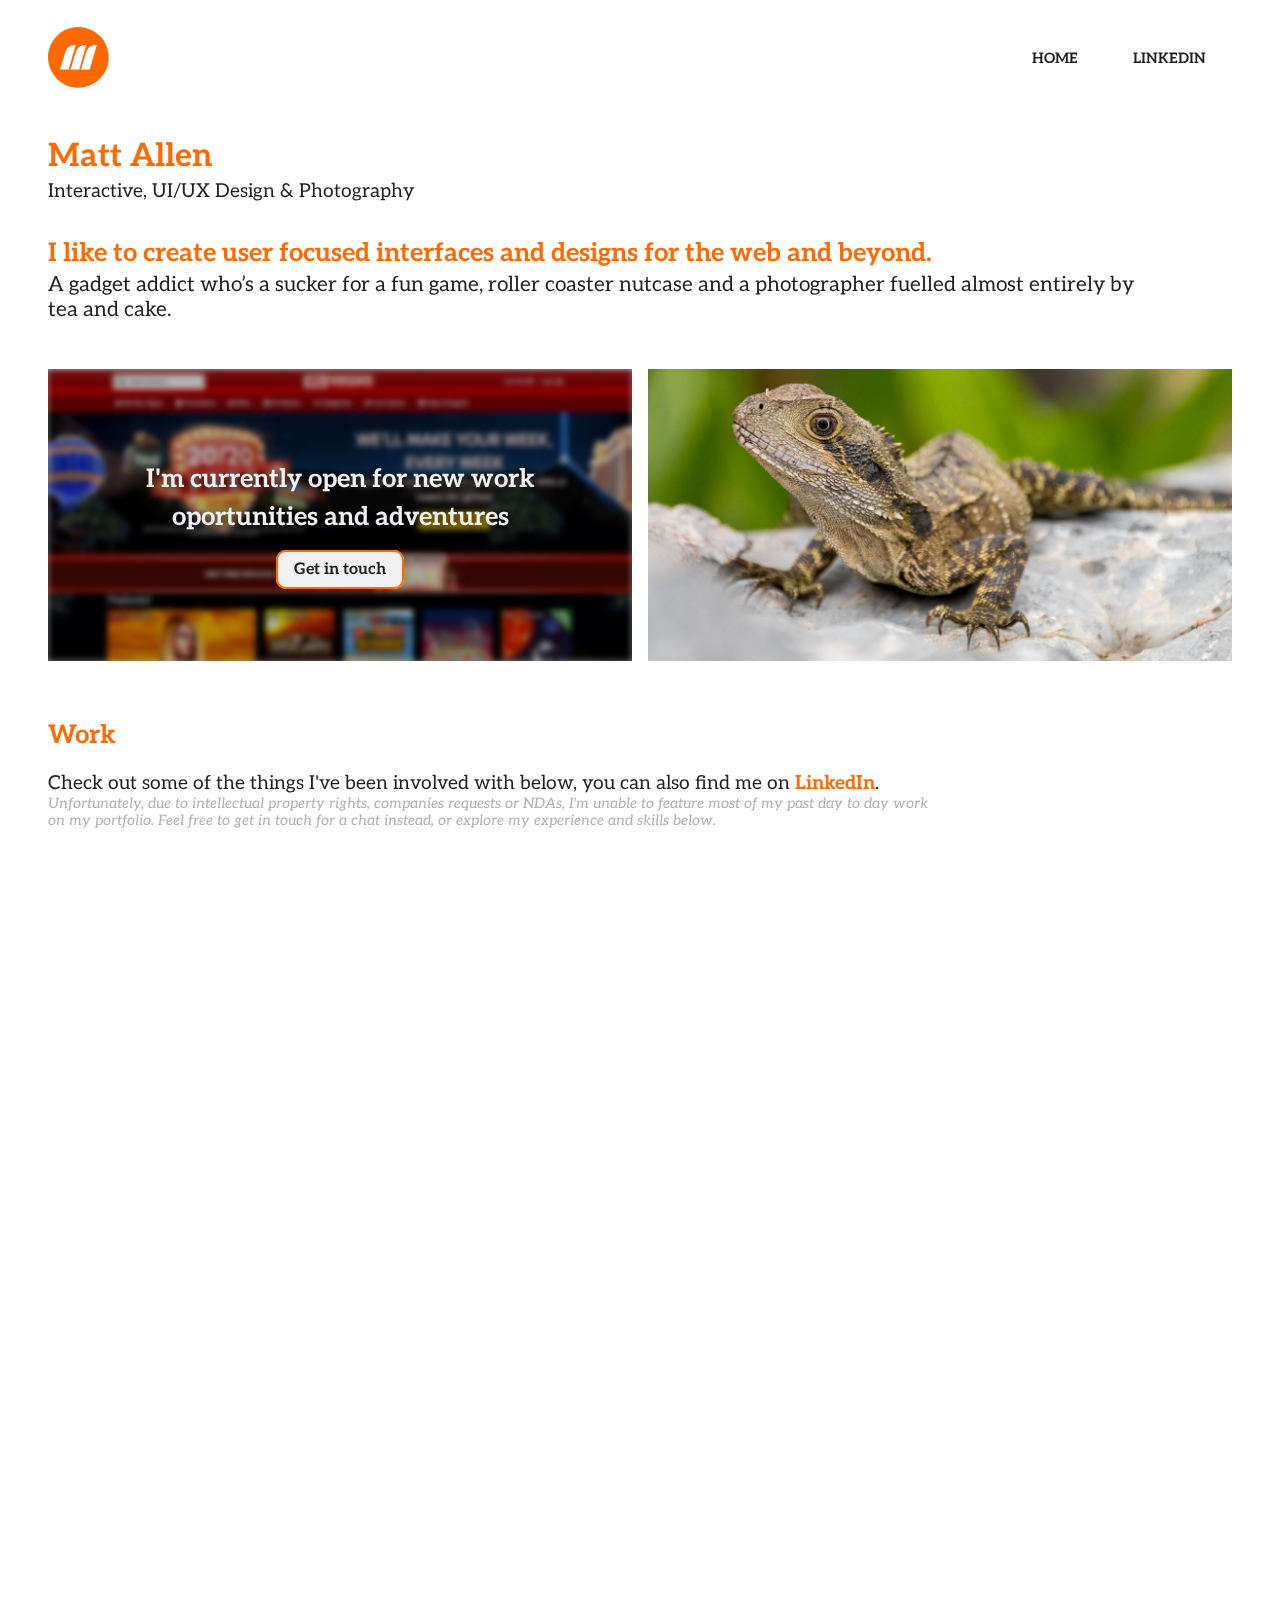
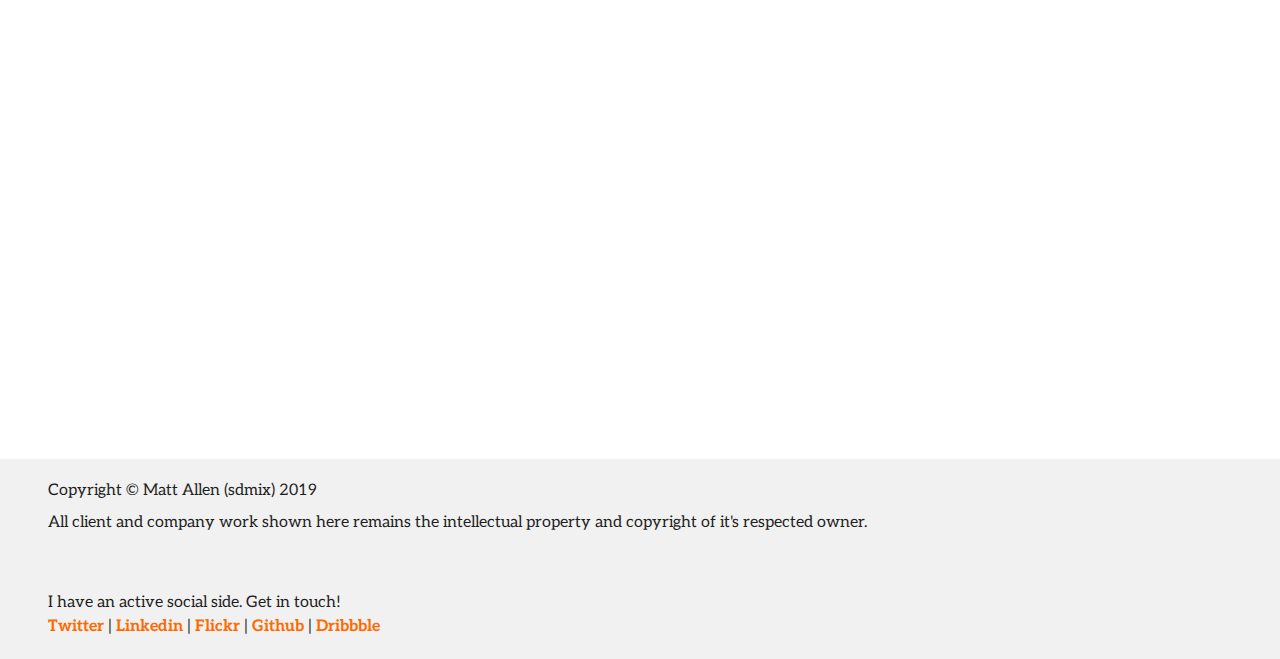
<file: index.html>
<!doctype html>

<html lang="en">

<head>
    <meta charset="utf-8">
    <meta name="viewport" content="width=device-width, initial-scale=1" />

    <title>Matt Allen - Interaction Designer & Photographer</title>

    <link href="css/main.css" rel="stylesheet">
    <link href="https://unpkg.com/aos@2.3.1/dist/aos.css" rel="stylesheet">
    <link href="https://fonts.googleapis.com/css?family=Aleo:400,400i,700&display=swap" rel="stylesheet">

    <link rel="apple-touch-icon" sizes="180x180" href="/assets/apple-touch-icon.png">
    <link rel="icon" type="image/png" sizes="32x32" href="/assets/favicon-32x32.png">
    <link rel="icon" type="image/png" sizes="16x16" href="/assets/favicon-16x16.png">
    <link rel="manifest" href="/site.webmanifest">
    <link rel="me" href="https://mastodonapp.uk/@sdmix">
</head>

<body>
    <div class="site-wrapper">
        <nav data-aos="fade-down" data-aos-delay="50">
            <div class="logo">
                <svg viewBox="0 0 1000 1000">
                    <title>Matt Allen - Interactive Designer</title>
                    <path
                        d="M236,75.08C316.16,24.91,411-1,505.39.06c7.72-.33,15.38.81,23.1.66,7.59.9,15.32,1,22.93,2C661.9,13.64,768.08,63.1,847.54,140.6c6.52,5.2,11.51,11.94,17.5,17.69a503.46,503.46,0,0,1,75.35,104.77,495.43,495.43,0,0,1,55.24,172.49c.27,2,.52,4,.84,5.95.44,5.2,1.13,10.38,1.43,15.6.71,3.07.07,6.29.89,9.36,0,7,1,13.89.66,20.88-.31,4.51.49,9,.57,13.47-1,7.77-.41,15.62-.56,23.44l-.62,1c.29,7.52-.8,15-1.25,22.51-5.4,56.27-20,111.73-44,162.94a500.7,500.7,0,0,1-80.06,121.92C806.74,907.6,717,962,619.33,985.62a470,470,0,0,1-53.16,9.94c-3,.52-6,.91-9.08,1.13a73.17,73.17,0,0,1-11.47,1l-1,.55c-25,1.56-50.13,2.74-75.09.69-10.15-.26-20.24-1.54-30.33-2.53A498.74,498.74,0,0,1,1.59,541.21C-.44,521,.08,500.71,0,480.44a15.07,15.07,0,0,1,.5-4.09,369.34,369.34,0,0,1,3.33-39.69A496.75,496.75,0,0,1,125.43,168.41,502.54,502.54,0,0,1,236,75.08ZM410.44,300c-20.76,2.11-41.33,8.17-59.07,19.31-21.44,13.55-37.46,34.15-49.28,56.31C291.65,396.1,284,417.89,277,439.79c-26.79,87.39-53.95,174.66-80.66,262.08,48,.17,96,0,143.94.09q58-202,116.45-403.93C441.28,298.06,425.81,298.15,410.44,300Zm128.27,12.13c-27.68,12.53-48.33,36.71-62.26,63.18-10.37,20-17.8,41.33-24.72,62.72-27,88-54.43,175.89-81.16,264,48-.08,95.91,0,143.86,0C553,567.26,592.27,432.78,630.76,298.08,599.72,298,567.36,298.7,538.71,312.09Zm192.93-7.41c-20,5.35-38.83,15.53-53.3,30.4-10.15,9.64-18.41,21.1-25.53,33.08-12.3,21.79-20.78,45.43-28.43,69.17C597.28,525.58,569.82,613.72,543,702c47.91-.24,95.84-.11,143.76-.07q52.45-181.27,104.68-362.61c3.78-13.78,8.16-27.41,11.54-41.29C779.08,298,754.84,298.4,731.63,304.68Z"
                        transform="translate(0 0)" style="fill:#ff6900" />
                </svg>
                <!--
                <svg viewBox="0 0 1000.12 1000">
                    <title>Matt Allen - Interactive Designer</title>
                    <path
                        d="M999.85,502.22c0-.47.09-.95.15-1.42-.08-4.5-.87-9-.57-13.47.36-7-.66-13.91-.66-20.88-.82-3.07-.17-6.29-.89-9.36-.29-5.22-1-10.4-1.43-15.6-.32-2-.57-4-.84-5.95a495.43,495.43,0,0,0-55.24-172.49A503.46,503.46,0,0,0,865,158.28c-6-5.74-11-12.49-17.5-17.69C768.08,63.1,661.9,13.64,551.43,2.73c-7.62-1-15.34-1.12-22.93-2-7.73.16-15.39-1-23.1-.66C411-1,316.16,24.91,236,75.08a502.54,502.54,0,0,0-110.62,93.34A496.75,496.75,0,0,0,3.85,436.66,369.33,369.33,0,0,0,.52,476.35a15.07,15.07,0,0,0-.5,4.09C.08,500.71-.44,521,1.59,541.21A494.77,494.77,0,0,0,58.51,735.62,500.12,500.12,0,0,0,439.24,996.38c10.1,1,20.18,2.27,30.33,2.53,25,2.05,50.12.87,75.09-.69l1-.55a73.17,73.17,0,0,0,11.47-1c3-.23,6.07-.61,9.08-1.13a470,470,0,0,0,53.16-9.94c86.89-21,167.48-66.38,231.19-128.95.88,4.92,1.87,9.82,3,14.7,4.11,16.06,9.68,31.87,18,46.19,11.45,21.71,29.35,39.42,50.07,51.91,24.06,14.59,51.56,23.06,78.44,30.53l.12-497.78ZM153,736.23c30.53-102.3,61.58-204.43,92.2-306.7,8-25.63,16.73-51.13,28.66-75.15,13.51-25.94,31.83-50,56.33-65.9,20.28-13,43.79-20.13,67.52-22.59,17.58-2.11,35.26-2.21,52.94-2.25Q384.2,500,317.49,736.34C262.64,736.22,207.79,736.43,153,736.23Zm363.59.07c-54.82,0-109.63-.05-164.45,0C382.64,633.26,414,530.42,444.86,427.42c7.91-25,16.41-50,28.26-73.4,15.93-31,39.53-59.27,71.17-73.93,32.76-15.67,69.75-16.53,105.23-16.39C605.52,421.32,560.68,578.71,516.54,736.3Zm197,.07c-54.78-.05-109.57-.2-164.33.08,30.69-103.37,62.07-206.51,93-309.79,8.74-27.78,18.43-55.45,32.5-80.95,8.13-14,17.58-27.43,29.18-38.72,16.54-17.4,38.11-29.32,60.93-35.57,26.53-7.35,54.23-7.82,81.52-7.72-3.86,16.24-8.87,32.19-13.19,48.32Q773.42,524.21,713.51,736.36Z"
                        transform="translate(0 0)" style="fill:#ff6900" />
                </svg>-->
            </div>
            <ul class="menu">
                <li class="menu__item"><a href="/">Home</a></li>
                <li class="menu__item"><a href="https://linkedin.com/in/sdmix" target="_blank">LinkedIn</a></li>
            </ul>
        </nav>
        <section class="hero" data-aos="fade-up">
            <h1>Matt Allen</h1>
            <h3>Interactive, UI/UX Design & Photography</h3>
            <section style="padding-top: 2rem;">
                <h2>I like to create user focused interfaces and designs for the web&nbsp;and&nbsp;beyond.</h2>
                <h4>A gadget addict who’s a sucker for a fun game, roller coaster nutcase and a photographer fuelled
                    almost entirely by tea&nbsp;and&nbsp;cake.</h4>
            </section>
        </section>
        <section data-aos="fade-up">
            <div class="flex-container">
                <div class="flex-item">
                    <div class="full-width full-height" style="
                        display: flex;
                        align-items: center;
                        padding: 2vw;
                        box-sizing: border-box;
                        background: rgba(0,0,0,0.3);
                        position: absolute;
                        z-index: 3;
                        backdrop-filter: blur(2px);
                    ">
                        <div class="center text-center">
                            <h2 class="full-width text-center light-text extend--2"
                                style="text-shadow: 2px 2px 10px #000;">I'm
                                currently open for new work oportunities
                                and&nbsp;adventures</h2>
                            <a href="https://linkedin.com/in/sdmix" target="_blank" class="btn">Get in touch</a>
                        </div>
                    </div>
                    <div class="home-slideshow work-slideshow">
                        <figure>
                            <img src="assets/v-home.jpg" width="100%" />
                        </figure>
                        <figure>
                            <img src="assets/sp-tablet.jpg" width="100%" />
                        </figure>
                        <figure>
                            <img src="assets/v-cui.jpg" width="100%" />
                        </figure>
                        <figure>
                            <img src="assets/sb-arcade.jpg" width="100%" />
                        </figure>
                        <figure>
                            <img src="assets/v-menu.jpg" width="100%" />
                        </figure>
                        <figure>
                            <img src="assets/sb-home.jpg" width="100%" />
                        </figure>
                        <figure>
                            <img src="assets/skycons.jpg" width="100%" />
                        </figure>
                        <figure>
                            <img src="assets/sb-pb.jpg" width="100%" />
                        </figure>
                    </div>
                    <!-- <div class="module--center">
                        <h3 class="full-width text-center light-text">I'm currently looking for new work oportunities
                            and adventures.</h4>
                    </div> -->
                </div>
                <div class="flex-item">
                    <a href="https://flickr.com/sdmix" target="_blank">
                        <div class="home-slideshow pics-slideshow">
                            <figure>
                                <img src="assets/img1.jpg" width="100%" />
                            </figure>
                            <figure>
                                <img src="assets/img2.jpg" width="100%" />
                            </figure>
                            <figure>
                                <img src="assets/img3.jpg" width="100%" />
                            </figure>
                        </div>
                    </a>
                </div>
            </div>
        </section>
        <section class="lower--2" data-aos="fade-up">

        </section>
        <section class="lower--3" data-aos="fade-up">
            <h2 class="content-margin">Work</h2>
            <h3 class="content-margin">Check out some of the things I've been involved with below, you can also find me on <a
                    href="https://linkedin.com/in/sdmix" target="_blank">LinkedIn</a>.</h3>
            <h6 class="dull-text content-margin raise--1" style="width: 75%;">Unfortunately, due to intellectual property rights, companies requests or NDAs, I'm unable to feature most of my past day to day work on my portfolio. Feel free to get in touch for a chat instead, or explore my experience and skills below.</h6>
        </section>
        <h2 class="content-margin lower--3" data-aos="fade-up">Projects</h2>
        <section class="flex-container">
            <div class="flex-item" data-aos="fade-up">
                    <a href="vegas.html">
                        <div class="work-content">
                        <img src="assets/sv.jpg" width="100%" />
                            <div class="full-width full-height work-content--overlay">
                                <div class="center text-center">
                                    <h2 class="full-width text-center white-text" style="text-shadow: 2px 2px 10px #000;">Explore
                                    </h2>
                                </div>
                            </div>
                        </div>
                    </a>
                    <h6 class="dull-text lower--1 extend--1">Responsive (Mobile | Tablet | Web)</h6>
                </div>
            <div class="flex-item" data-aos="fade-up">
                <a href="poker.html">
                    <div class="work-content">
                        <img src="assets/sp.jpg" width="100%" />
                        <div class="full-width full-height work-content--overlay">
                            <div class="center text-center">
                                <h2 class="full-width text-center white-text" style="text-shadow: 2px 2px 10px #000;">Explore
                                </h2>
                            </div>
                        </div>
                    </div>
                </a>
                <h6 class="dull-text lower--1 extend--1">Game Client + Website</h6>
                
            </div>
            <div class="flex-item work-content" data-aos="fade-up">
                <a href="bingo.html">
                    <div class="work-content">
                    <img src="assets/sb.jpg" width="100%" />
                        <div class="full-width full-height work-content--overlay">
                            <div class="center text-center">
                                <h2 class="full-width text-center white-text" style="text-shadow: 2px 2px 10px #000;">Explore
                                </h2>
                            </div>
                        </div>
                    </div>
                </a>
                <h6 class="dull-text lower--1 extend--1">Responsive (Mobile | Tablet | Web)</h6>
            </div>
        </section>
        <h2 class="content-margin lower--3" data-aos="fade-up">Snippets</h2>
        <section class="flex-container">
            <div class="flex-item work-content" data-aos="fade-up"><img src="assets/sp-table.jpg" width="100%" />
                <div class="full-width full-height work-content--overlay">
                    <div class="center text-center">
                        <h2 class="full-width text-center white-text" style="text-shadow: 2px 2px 10px #000;">Table Redesign</h2>
                    </div>
                </div>
            </div>
            <div class="flex-item work-content" data-aos="fade-up"><img src="assets/sb-arcade.jpg" width="100%" />
                <div class="full-width full-height work-content--overlay">
                    <div class="center text-center">
                        <h2 class="full-width text-center white-text" style="text-shadow: 2px 2px 10px #000;">Sky Bingo Arcade</h2>
                    </div>
                </div>
            </div>
            <div class="flex-item work-content" data-aos="fade-up"><img src="assets/sb-pb.jpg" width="100%" />
                <div class="full-width full-height work-content--overlay">
                    <div class="center text-center">
                        <h2 class="full-width text-center white-text" style="text-shadow: 2px 2px 10px #000;">Prize Burst</h2>
                    </div>
                </div>
            </div>
            <div class="flex-item work-content" data-aos="fade-up"><img src="assets/v-menu.jpg" width="100%" />
                <div class="full-width full-height work-content--overlay">
                    <div class="center text-center">
                        <h2 class="full-width text-center white-text" style="text-shadow: 2px 2px 10px #000;">Sky Vegas Navigation</h2>
                    </div>
                </div>
            </div>
            <div class="flex-item work-content" data-aos="fade-up"><img src="assets/v-cui.jpg" width="100%" />
                <div class="full-width full-height work-content--overlay">
                    <div class="center text-center">
                        <h2 class="full-width text-center white-text" style="text-shadow: 2px 2px 10px #000;">In Game UI</h2>
                    </div>
                </div>
            </div>
            <div class="flex-item work-content" data-aos="fade-up"><img src="assets/skycons.jpg" width="100%" />
                <div class="full-width full-height work-content--overlay">
                    <div class="center text-center">
                        <h2 class="full-width text-center white-text" style="text-shadow: 2px 2px 10px #000;">Skycons -
                            Icon Font</h2>
                    </div>
                </div>
            </div>
        </section>

        <section class="experience lower--3 content-margin" data-aos="fade-up">
            <h2 class="content-margin--topbottom">Experience</h2>
            <h3 class="extend--2">The companies I've been involved with have been a great way for me to
                learn new things and given me the chance to work on interesting ideas with inspiring teams of people.
                I'm currently open for new work oportunities and adventures, after 7 years working as an Interaction
                Designer at Sky Betting & Gaming I'm ready for my next challange.
            </h3>
            <img src="assets/sbg-logo.png" width="100" class="extend--1">
            <div class="experience-wrapper">
                <h3>Interaction Designer
                </h3>
                <h6>2016 to 2019
                </h6>
                <h5 class="extend--1">Sky Betting & Gaming
                </h5>
            </div>
            <div class="experience-wrapper">
                <h3>Digital Designer
                </h3>
                <h6>2014 to 2016
                </h6>
                <h5 class="extend--2">Sky Betting & Gaming
                </h5>
            </div>
            <img src="assets/sky-logo.png" width="100">
            <h3>Creative Designer
            </h3>
            <h6>2012 to 2013
            </h6>
            <h5 class="extend--2">BSkyB
            </h5>
            <img src="assets/lincoln-uk-logo.jpg" width="100" class="extend--1">
            <h3>BA(Hons) Interaction Design
            </h3>
            <h6>2009 to 2012
            </h6>
            <h5 class="extend--1">University of Lincoln
            </h5>
            <h2 class="lower--3 extend--2">Knowledge and Software</h2>
        </section>
    </div>
    <div class="knowledge-background" data-aos="zoom-in">
        <div class="site-wrapper">
            <section class="content-margin--edges content-padding--topbottom light-text" data-aos="zoom-in">
                <div class="knowledge-wrapper extend--1">
                    <div class="knowledge">
                        <h3>Interaction Design</h3>
                        <ul class="knowledge__list">
                            <li class="knowledge__list--item">User Interface Design</li>
                            <li class="knowledge__list--item">Prototyping</li>
                            <li class="knowledge__list--item">Style & Brand Guidelines</li>
                            <li class="knowledge__list--item">User Experience Design</li>
                            <li class="knowledge__list--item">User flows</li>
                            <li class="knowledge__list--item">Concept sketching</li>
                            <li class="knowledge__list--item">App Design</li>
                        </ul>
                    </div>

                    <div class="knowledge">
                        <h3>Languages</h3>
                        <ul class="knowledge__list">
                            <li class="knowledge__list--item">HTML</li>
                            <li class="knowledge__list--item">CSS / SASS</li>
                            <li class="knowledge__list--item">Javascript *</li>
                            <li class="knowledge__list--item">React *</li>
                            <li class="knowledge__list--item lower--1 font-80 i-text width--60">*I can work with for UI
                                implementation and pair with developers to work on, but I am not fluent</li>
                        </ul>
                    </div>
                    <div class="knowledge">
                        <h3>Other</h3>
                        <ul class="knowledge__list">
                            <li class="knowledge__list--item">Photography</li>
                            <li class="knowledge__list--item">Iconography</li>
                            <li class="knowledge__list--item">Graphic Layouts</li>
                            <li class="knowledge__list--item">Typography</li>
                            <li class="knowledge__list--item">Branding</li>
                        </ul>
                    </div>
                </div>
                <div class="knowledge-wrapper">
                    <div class="knowledge">
                        <h3>Apps</h3>
                        <ul class="knowledge__list">
                            <li class="knowledge__list--item">Photoshop</li>
                            <li class="knowledge__list--item">Illustrator</li>
                            <li class="knowledge__list--item">XD</li>
                            <li class="knowledge__list--item">Sketch</li>
                            <li class="knowledge__list--item">InDesign</li>
                            <li class="knowledge__list--item">VS Code</li>
                            <li class="knowledge__list--item">iTerm</li>
                        </ul>
                    </div>
                    <div class="knowledge">
                        <h3>Prototype</h3>
                        <ul class="knowledge__list">
                            <li class="knowledge__list--item">Code Based Mockups</li>
                            <li class="knowledge__list--item">Marvel</li>
                            <li class="knowledge__list--item">InVision</li>
                            <li class="knowledge__list--item">Principle</li>
                        </ul>
                    </div>

                    <div class="knowledge">
                        <h3>Tools</h3>
                        <ul class="knowledge__list">
                            <li class="knowledge__list--item">Git</li>
                            <li class="knowledge__list--item">Jekyll</li>
                            <li class="knowledge__list--item">Node</li>
                            <li class="knowledge__list--item">Webpack</li>
                            <li class="knowledge__list--item">Docker</li>
                        </ul>
                    </div>
                </div>
            </section>
        </div>
    </div>

    <div class="site-wrapper">
        <section class="lower--3" data-aos="fade-up">
            <h2 class="content-margin">Uni, others or just for fun</h2>
            <h3 class="content-margin">Here you can find some of the other work I've done, either for other people, part
                of my University course or just for fun.
            </h3>
        </section>

        <section class="flex-container">
            <div class="flex-item work-content" data-aos="fade-up"><img src="assets/ds-logoidea.jpg" width="100%" />
                <div class="full-width full-height work-content--overlay">
                    <div class="center text-center">
                        <h2 class="full-width text-center white-text" style="text-shadow: 2px 2px 10px #000;">Deevstock
                            Festival - Logo & Icon stamp
                        </h2>
                    </div>
                </div>
            </div>
            <div class="flex-item work-content" data-aos="fade-up"><img src="assets/uni-immerse.jpg" width="100%" />
                <div class="full-width full-height work-content--overlay">
                    <div class="center text-center">
                        <h2 class="full-width text-center white-text" style="text-shadow: 2px 2px 10px #000;">University
                            - TV Interface & Remote
                        </h2>
                    </div>
                </div>
            </div>
            <div class="flex-item work-content" data-aos="fade-up"><img src="assets/uni-immerselogo.jpg" width="100%" />
                <div class="full-width full-height work-content--overlay">
                    <div class="center text-center">
                        <h2 class="full-width text-center white-text" style="text-shadow: 2px 2px 10px #000;">University
                            - Immerse - Branding
                        </h2>
                    </div>
                </div>
            </div>
            <div class="flex-item work-content" data-aos="fade-up"><img src="assets/pw-batchwebfont.jpg" width="100%" />
                <div class="full-width full-height work-content--overlay">
                    <div class="center text-center">
                        <h2 class="full-width text-center white-text" style="text-shadow: 2px 2px 10px #000;">Batch Web
                            Font
                        </h2>
                    </div>
                </div>
            </div>
            <div class="flex-item work-content" data-aos="fade-up"><img src="assets/uni-animatedtype.jpg"
                    width="100%" />
                <div class="full-width full-height work-content--overlay">
                    <div class="center text-center">
                        <h2 class="full-width text-center white-text" style="text-shadow: 2px 2px 10px #000;">University
                            - Animated Type
                        </h2>
                    </div>
                </div>
            </div>
            <div class="flex-item work-content" data-aos="fade-up"><img src="assets/uni-humantamagotchi.jpg"
                    width="100%" />
                <div class="full-width full-height work-content--overlay">
                    <div class="center text-center">
                        <h2 class="full-width text-center white-text" style="text-shadow: 2px 2px 10px #000;">University
                            - The Human Tamagotchi Game
                        </h2>
                    </div>
                </div>
            </div>
        </section>
    </div>

    <footer>
        <div class="site-wrapper">
            <div class="content-padding">
                <p>Copyright &#169; Matt Allen (sdmix) 2019</p>
                <p>All client and company work shown here remains the intellectual property and copyright of it's
                    respected owner.</p>
                <p class="lower--3">I have an active social side. Get in touch!</p>
                <p class="raise--0-5"><a href="https://twitter.com/sdmix" target="_blank">Twitter</a> | <a
                        href="https://www.linkedin.com/in/sdmix" target="_blank">Linkedin</a> | <a
                        href="http://flickr.com/sdmix" target="_blank">Flickr</a> | <a href="https://github.com/sdmix"
                        target="_blank">Github</a> | <a href="http://dribbble.com/sdmix" target="_blank">Dribbble</a>
                </p>
            </div>
        </div>
    </footer>



    <script src="https://unpkg.com/aos@2.3.1/dist/aos.js"></script>
    <script src="js/slideshow.js"></script>
    <script>
        AOS.init({
            // Global settings:
            disable: false, // accepts following values: 'phone', 'tablet', 'mobile', boolean, expression or function
            startEvent: 'DOMContentLoaded', // name of the event dispatched on the document, that AOS should initialize on
            initClassName: 'aos-init', // class applied after initialization
            animatedClassName: 'aos-animate', // class applied on animation
            useClassNames: false, // if true, will add content of `data-aos` as classes on scroll
            disableMutationObserver: false, // disables automatic mutations' detections (advanced)
            debounceDelay: 50, // the delay on debounce used while resizing window (advanced)
            throttleDelay: 99, // the delay on throttle used while scrolling the page (advanced)


            // Settings that can be overridden on per-element basis, by `data-aos-*` attributes:
            offset: 100, // offset (in px) from the original trigger point
            delay: 400, // values from 0 to 3000, with step 50ms
            duration: 800, // values from 0 to 3000, with step 50ms
            easing: 'ease', // default easing for AOS animations
            once: true, // whether animation should happen only once - while scrolling down
            mirror: true, // whether elements should animate out while scrolling past them
            anchorPlacement: 'top-bottom', // defines which position of the element regarding to window should trigger the animation
        });

        var optsWork = {
            //auto-advancing slides? accepts boolean (true/false) or object
            auto: {
                speed: 2500
            }
        };
        makeBSS('.work-slideshow', optsWork);

        var optsPics = {
            //auto-advancing slides? accepts boolean (true/false) or object
            auto: {
                speed: 5000
            }
        };
        makeBSS('.pics-slideshow', optsPics);
    </script>
</body>

</html>
</file>
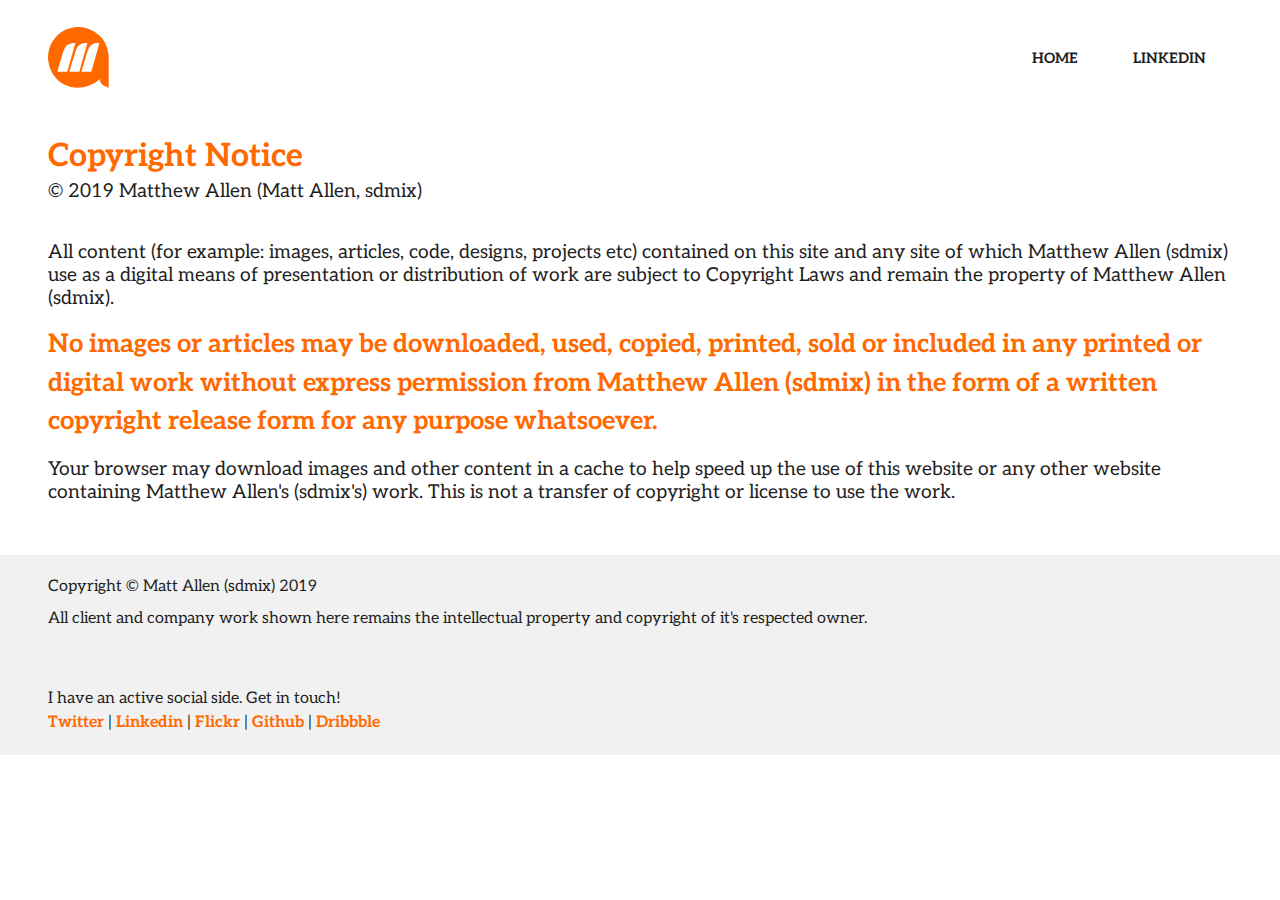
<file: copyright/index.html>
<!doctype html>

<html lang="en">

<head>
    <meta charset="utf-8">
    <meta name="viewport" content="width=device-width, initial-scale=1" />

    <title>Matt Allen - Interaction Designer & Photographer</title>

    <link href="../css/main.css" rel="stylesheet">
    <link href="https://fonts.googleapis.com/css?family=Aleo:400,400i,700&display=swap" rel="stylesheet">

</head>

<body>
    <div class="site-wrapper">
        <nav data-aos="fade-down">
            <div class="logo">
                <!--
                <svg viewBox="0 0 1000 1000">
                    <title>Matt Allen - Interactive Designer</title>
                    <path
                        d="M236,75.08C316.16,24.91,411-1,505.39.06c7.72-.33,15.38.81,23.1.66,7.59.9,15.32,1,22.93,2C661.9,13.64,768.08,63.1,847.54,140.6c6.52,5.2,11.51,11.94,17.5,17.69a503.46,503.46,0,0,1,75.35,104.77,495.43,495.43,0,0,1,55.24,172.49c.27,2,.52,4,.84,5.95.44,5.2,1.13,10.38,1.43,15.6.71,3.07.07,6.29.89,9.36,0,7,1,13.89.66,20.88-.31,4.51.49,9,.57,13.47-1,7.77-.41,15.62-.56,23.44l-.62,1c.29,7.52-.8,15-1.25,22.51-5.4,56.27-20,111.73-44,162.94a500.7,500.7,0,0,1-80.06,121.92C806.74,907.6,717,962,619.33,985.62a470,470,0,0,1-53.16,9.94c-3,.52-6,.91-9.08,1.13a73.17,73.17,0,0,1-11.47,1l-1,.55c-25,1.56-50.13,2.74-75.09.69-10.15-.26-20.24-1.54-30.33-2.53A498.74,498.74,0,0,1,1.59,541.21C-.44,521,.08,500.71,0,480.44a15.07,15.07,0,0,1,.5-4.09,369.34,369.34,0,0,1,3.33-39.69A496.75,496.75,0,0,1,125.43,168.41,502.54,502.54,0,0,1,236,75.08ZM410.44,300c-20.76,2.11-41.33,8.17-59.07,19.31-21.44,13.55-37.46,34.15-49.28,56.31C291.65,396.1,284,417.89,277,439.79c-26.79,87.39-53.95,174.66-80.66,262.08,48,.17,96,0,143.94.09q58-202,116.45-403.93C441.28,298.06,425.81,298.15,410.44,300Zm128.27,12.13c-27.68,12.53-48.33,36.71-62.26,63.18-10.37,20-17.8,41.33-24.72,62.72-27,88-54.43,175.89-81.16,264,48-.08,95.91,0,143.86,0C553,567.26,592.27,432.78,630.76,298.08,599.72,298,567.36,298.7,538.71,312.09Zm192.93-7.41c-20,5.35-38.83,15.53-53.3,30.4-10.15,9.64-18.41,21.1-25.53,33.08-12.3,21.79-20.78,45.43-28.43,69.17C597.28,525.58,569.82,613.72,543,702c47.91-.24,95.84-.11,143.76-.07q52.45-181.27,104.68-362.61c3.78-13.78,8.16-27.41,11.54-41.29C779.08,298,754.84,298.4,731.63,304.68Z"
                        transform="translate(0 0)" style="fill:#ff6900" />
                </svg>
                -->
                <svg viewBox="0 0 1000.12 1000">
                    <title>Matt Allen - Interactive Designer</title>
                    <path
                        d="M999.85,502.22c0-.47.09-.95.15-1.42-.08-4.5-.87-9-.57-13.47.36-7-.66-13.91-.66-20.88-.82-3.07-.17-6.29-.89-9.36-.29-5.22-1-10.4-1.43-15.6-.32-2-.57-4-.84-5.95a495.43,495.43,0,0,0-55.24-172.49A503.46,503.46,0,0,0,865,158.28c-6-5.74-11-12.49-17.5-17.69C768.08,63.1,661.9,13.64,551.43,2.73c-7.62-1-15.34-1.12-22.93-2-7.73.16-15.39-1-23.1-.66C411-1,316.16,24.91,236,75.08a502.54,502.54,0,0,0-110.62,93.34A496.75,496.75,0,0,0,3.85,436.66,369.33,369.33,0,0,0,.52,476.35a15.07,15.07,0,0,0-.5,4.09C.08,500.71-.44,521,1.59,541.21A494.77,494.77,0,0,0,58.51,735.62,500.12,500.12,0,0,0,439.24,996.38c10.1,1,20.18,2.27,30.33,2.53,25,2.05,50.12.87,75.09-.69l1-.55a73.17,73.17,0,0,0,11.47-1c3-.23,6.07-.61,9.08-1.13a470,470,0,0,0,53.16-9.94c86.89-21,167.48-66.38,231.19-128.95.88,4.92,1.87,9.82,3,14.7,4.11,16.06,9.68,31.87,18,46.19,11.45,21.71,29.35,39.42,50.07,51.91,24.06,14.59,51.56,23.06,78.44,30.53l.12-497.78ZM153,736.23c30.53-102.3,61.58-204.43,92.2-306.7,8-25.63,16.73-51.13,28.66-75.15,13.51-25.94,31.83-50,56.33-65.9,20.28-13,43.79-20.13,67.52-22.59,17.58-2.11,35.26-2.21,52.94-2.25Q384.2,500,317.49,736.34C262.64,736.22,207.79,736.43,153,736.23Zm363.59.07c-54.82,0-109.63-.05-164.45,0C382.64,633.26,414,530.42,444.86,427.42c7.91-25,16.41-50,28.26-73.4,15.93-31,39.53-59.27,71.17-73.93,32.76-15.67,69.75-16.53,105.23-16.39C605.52,421.32,560.68,578.71,516.54,736.3Zm197,.07c-54.78-.05-109.57-.2-164.33.08,30.69-103.37,62.07-206.51,93-309.79,8.74-27.78,18.43-55.45,32.5-80.95,8.13-14,17.58-27.43,29.18-38.72,16.54-17.4,38.11-29.32,60.93-35.57,26.53-7.35,54.23-7.82,81.52-7.72-3.86,16.24-8.87,32.19-13.19,48.32Q773.42,524.21,713.51,736.36Z"
                        transform="translate(0 0)" style="fill:#ff6900" />
                </svg>
            </div>
            <ul class="menu">
                <li class="menu__item"><a href="/">Home</a></li>
                <li class="menu__item"><a href="https://linkedin.com/in/sdmix" target="_blank">LinkedIn</a></li>
            </ul>
        </nav>
        <section class="hero" data-aos="fade-up">
            <h1>Copyright Notice</h1>
            <h3>© 2019 Matthew Allen (Matt Allen, sdmix)</h3>
        </section>
        <section class="lower--2" data-aos="fade-up">
            <h3 class="content-margin">All content (for example: images, articles, code, designs, projects etc) contained on this site and any site of which Matthew Allen (sdmix) use as a digital means of presentation or distribution of work are subject to Copyright Laws and remain the property of Matthew Allen (sdmix).
            </h3>
            <h2 class="content-margin">No images or articles may be downloaded, used, copied, printed, sold or included in any printed or digital work without express permission from Matthew Allen (sdmix) in the form of a written copyright release form for any purpose whatsoever.</h2>
            <h3 class="content-margin extend--3">Your browser may download images and other content in a cache to help speed up the use of this website or any other website containing Matthew Allen's (sdmix's) work. This is not a transfer of copyright or license to use the work.</h3>
        </section>
    </div>
    <footer>
        <div class="site-wrapper">
            <div class="content-padding">
                <p>Copyright &#169; Matt Allen (sdmix) 2019</p>
                <p>All client and company work shown here remains the intellectual property and copyright of it's
                    respected owner.</p>
                <p class="lower--3">I have an active social side. Get in touch!</p>
                <p class="raise--0-5"><a href="https://twitter.com/sdmix"
                        target="_blank">Twitter</a> | <a href="https://www.linkedin.com/in/sdmix"
                        target="_blank">Linkedin</a> | <a href="http://flickr.com/sdmix" target="_blank">Flickr</a> | <a
                        href="https://github.com/sdmix" target="_blank">Github</a> | <a
                        href="http://dribbble.com/sdmix" target="_blank">Dribbble</a></p>
            </div>
        </div>
    </footer>
</body>

</html>
</file>
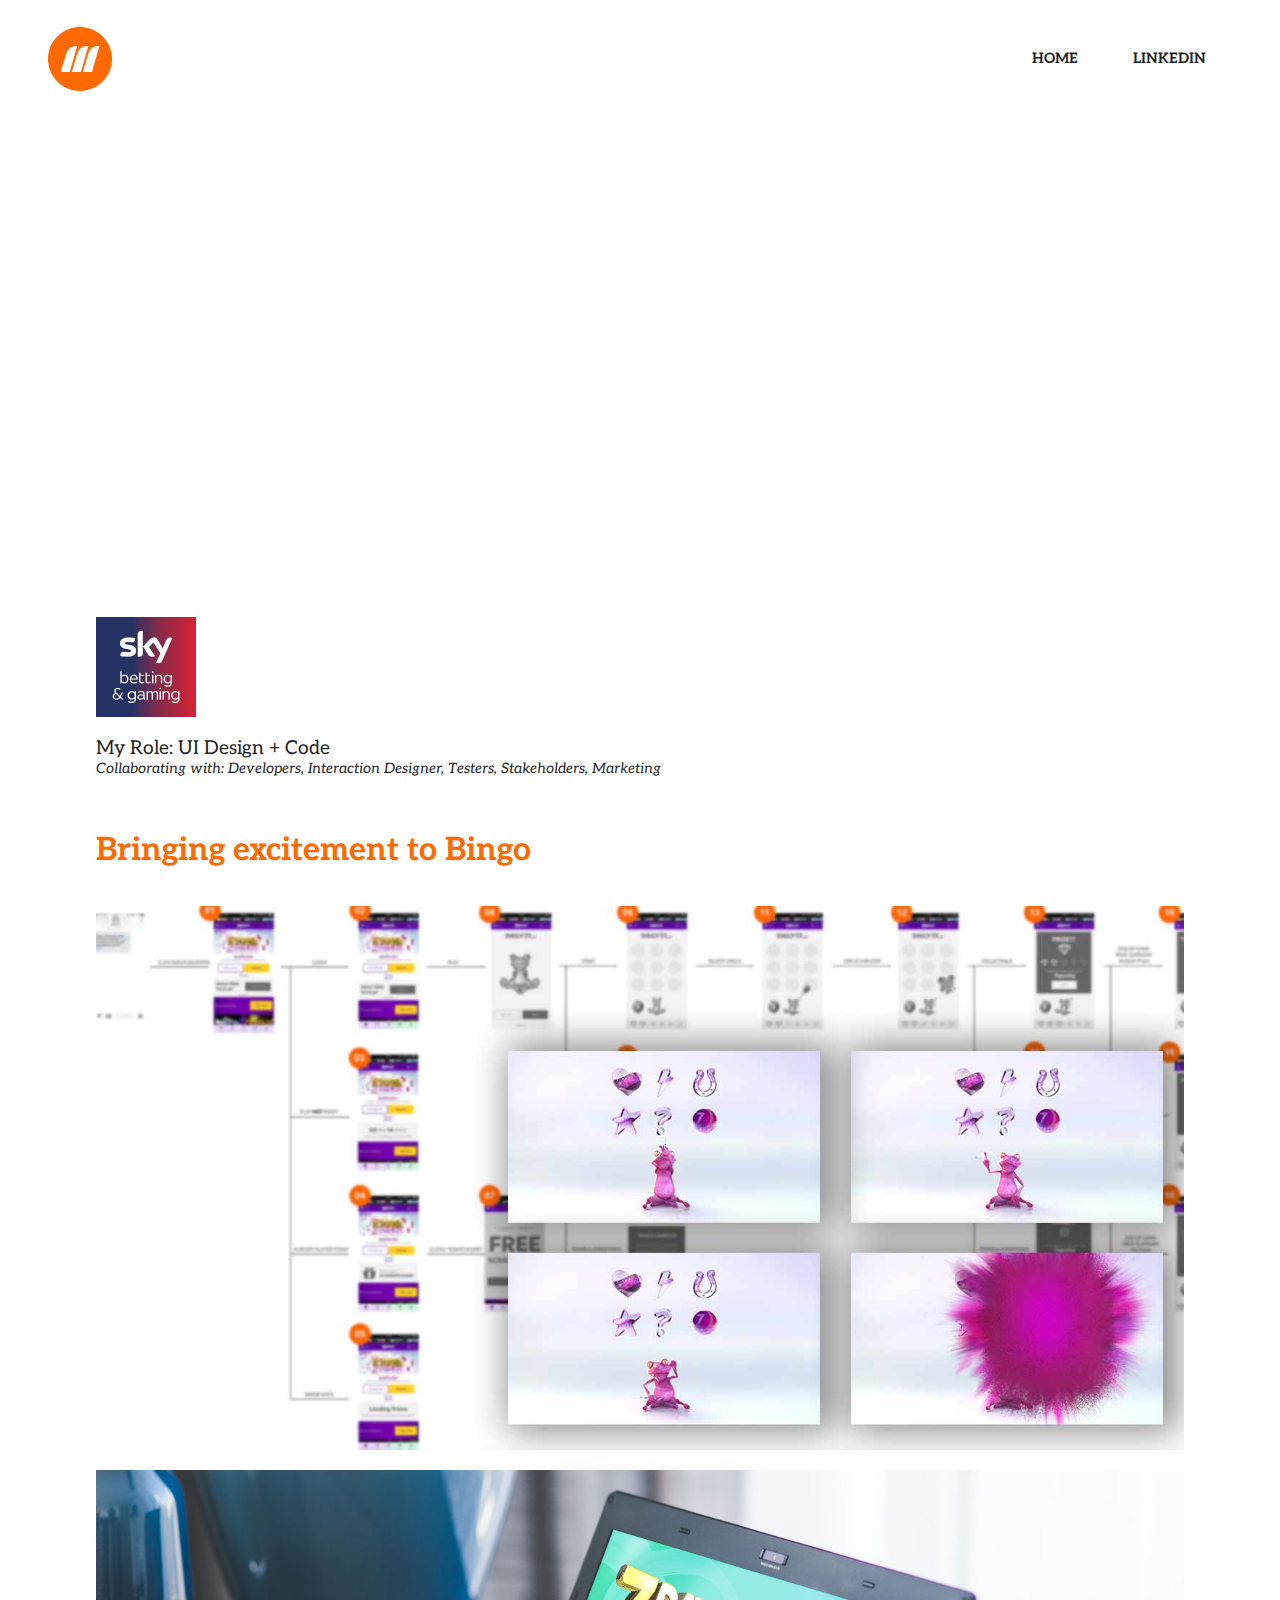
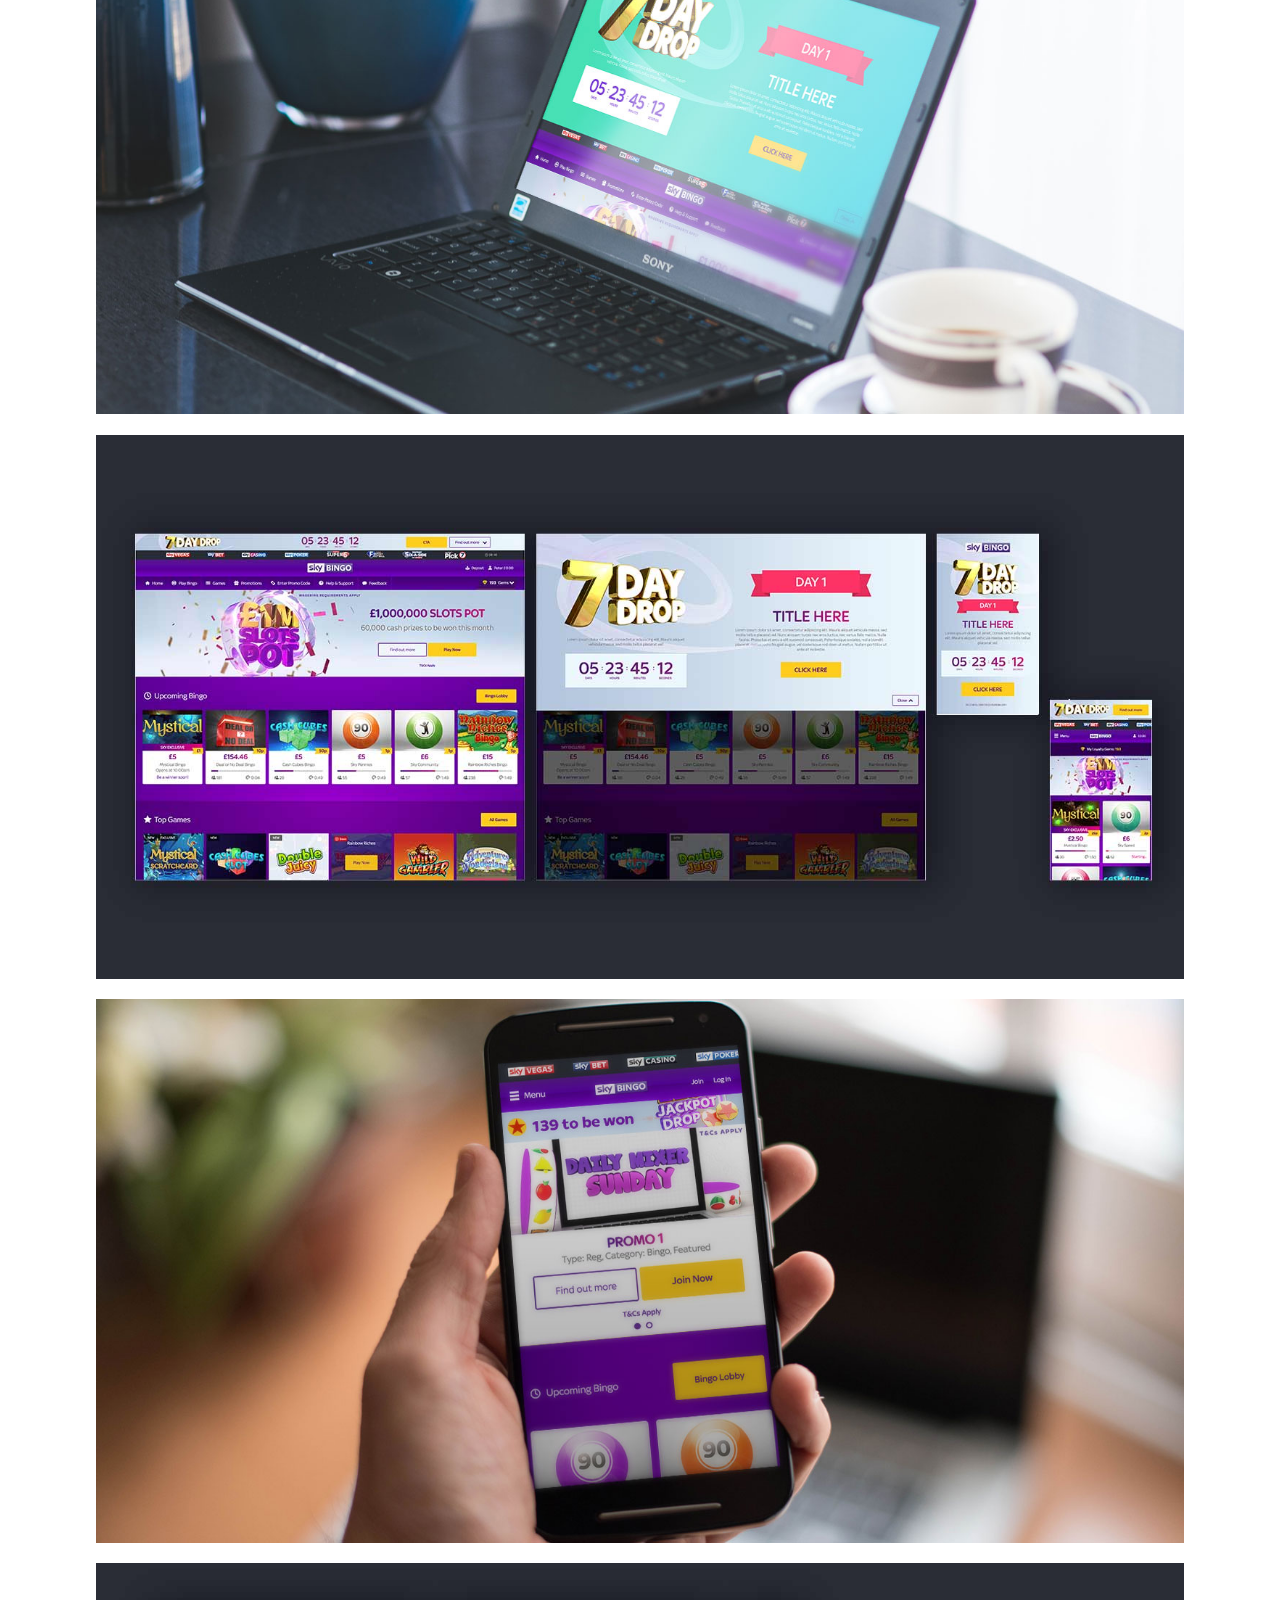
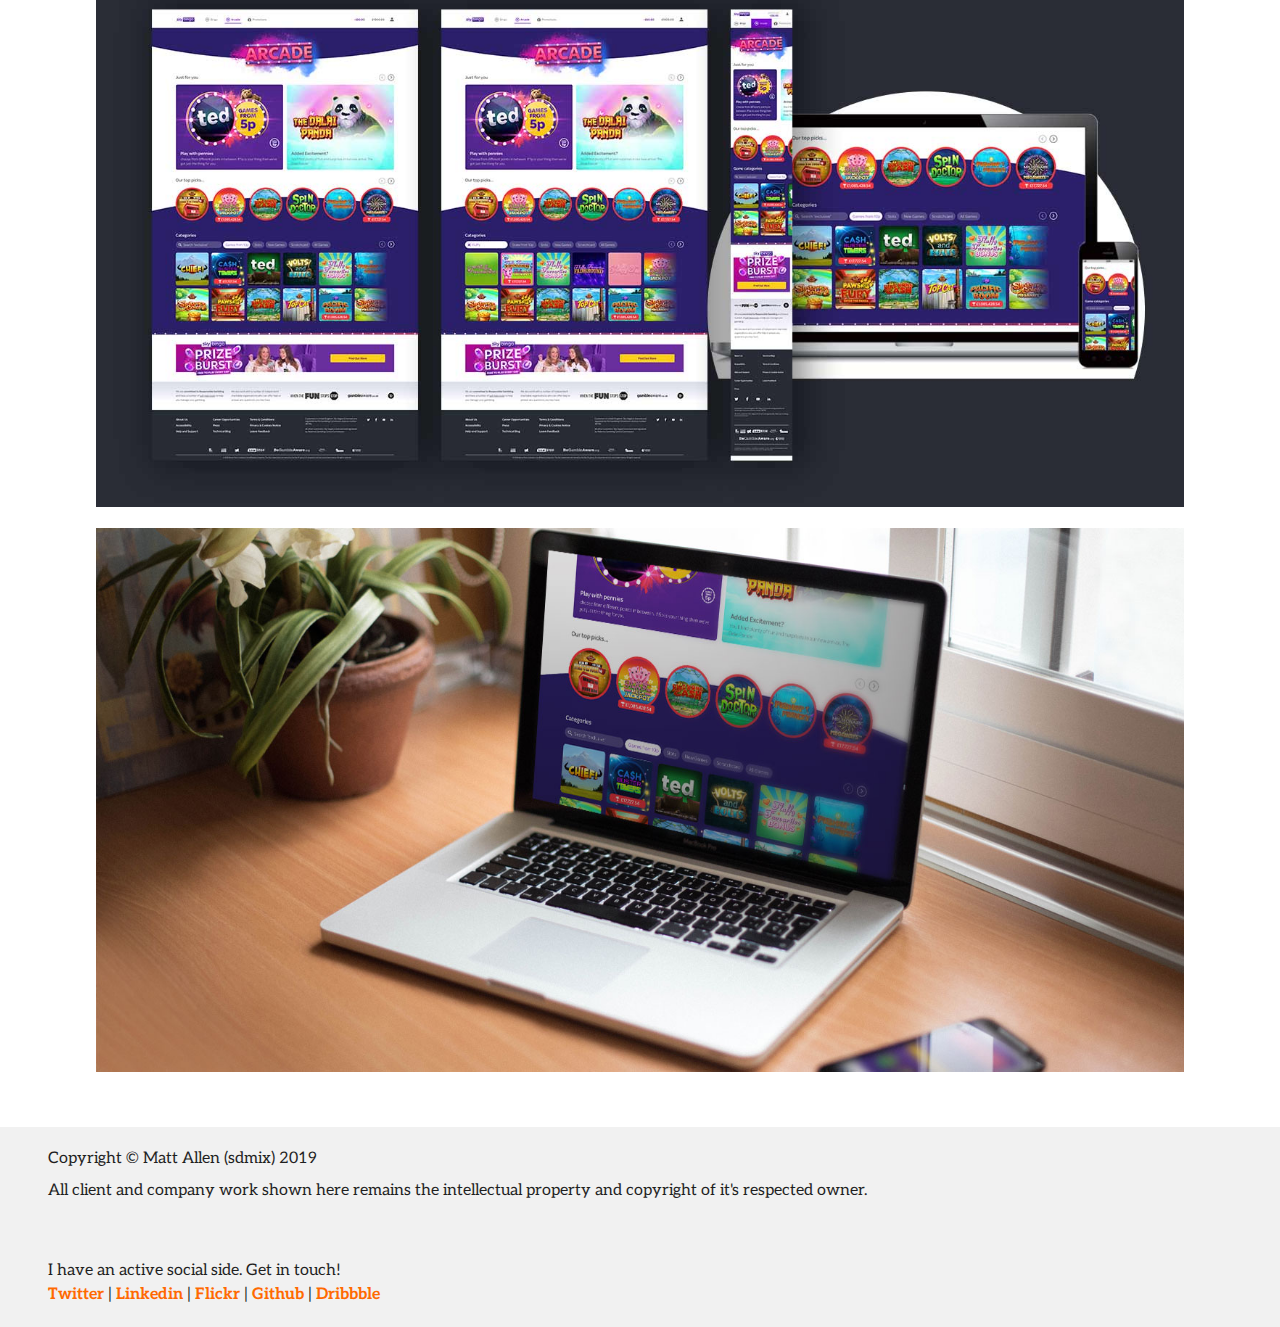
<file: bingo.html>
<!doctype html>

<html lang="en">

<head>
    <meta charset="utf-8">
    <meta name="viewport" content="width=device-width, initial-scale=1" />

    <title>Matt Allen - Interaction Designer & Photographer</title>

    <link href="css/main.css" rel="stylesheet">
    <link href="https://unpkg.com/aos@2.3.1/dist/aos.css" rel="stylesheet">
    <link href="https://fonts.googleapis.com/css?family=Aleo:400,400i,700&display=swap" rel="stylesheet">

    <link rel="apple-touch-icon" sizes="180x180" href="/assets/apple-touch-icon.png">
    <link rel="icon" type="image/png" sizes="32x32" href="/assets/favicon-32x32.png">
    <link rel="icon" type="image/png" sizes="16x16" href="/assets/favicon-16x16.png">
    <link rel="manifest" href="/site.webmanifest">
</head>

<body>
    <div class="site-wrapper">
        <nav>
            <a href="/">
                <div class="logo">
                    <svg viewBox="0 0 1000 1000">
                        <title>Matt Allen - Interactive Designer</title>
                        <path
                            d="M236,75.08C316.16,24.91,411-1,505.39.06c7.72-.33,15.38.81,23.1.66,7.59.9,15.32,1,22.93,2C661.9,13.64,768.08,63.1,847.54,140.6c6.52,5.2,11.51,11.94,17.5,17.69a503.46,503.46,0,0,1,75.35,104.77,495.43,495.43,0,0,1,55.24,172.49c.27,2,.52,4,.84,5.95.44,5.2,1.13,10.38,1.43,15.6.71,3.07.07,6.29.89,9.36,0,7,1,13.89.66,20.88-.31,4.51.49,9,.57,13.47-1,7.77-.41,15.62-.56,23.44l-.62,1c.29,7.52-.8,15-1.25,22.51-5.4,56.27-20,111.73-44,162.94a500.7,500.7,0,0,1-80.06,121.92C806.74,907.6,717,962,619.33,985.62a470,470,0,0,1-53.16,9.94c-3,.52-6,.91-9.08,1.13a73.17,73.17,0,0,1-11.47,1l-1,.55c-25,1.56-50.13,2.74-75.09.69-10.15-.26-20.24-1.54-30.33-2.53A498.74,498.74,0,0,1,1.59,541.21C-.44,521,.08,500.71,0,480.44a15.07,15.07,0,0,1,.5-4.09,369.34,369.34,0,0,1,3.33-39.69A496.75,496.75,0,0,1,125.43,168.41,502.54,502.54,0,0,1,236,75.08ZM410.44,300c-20.76,2.11-41.33,8.17-59.07,19.31-21.44,13.55-37.46,34.15-49.28,56.31C291.65,396.1,284,417.89,277,439.79c-26.79,87.39-53.95,174.66-80.66,262.08,48,.17,96,0,143.94.09q58-202,116.45-403.93C441.28,298.06,425.81,298.15,410.44,300Zm128.27,12.13c-27.68,12.53-48.33,36.71-62.26,63.18-10.37,20-17.8,41.33-24.72,62.72-27,88-54.43,175.89-81.16,264,48-.08,95.91,0,143.86,0C553,567.26,592.27,432.78,630.76,298.08,599.72,298,567.36,298.7,538.71,312.09Zm192.93-7.41c-20,5.35-38.83,15.53-53.3,30.4-10.15,9.64-18.41,21.1-25.53,33.08-12.3,21.79-20.78,45.43-28.43,69.17C597.28,525.58,569.82,613.72,543,702c47.91-.24,95.84-.11,143.76-.07q52.45-181.27,104.68-362.61c3.78-13.78,8.16-27.41,11.54-41.29C779.08,298,754.84,298.4,731.63,304.68Z"
                            transform="translate(0 0)" style="fill:#ff6900" />
                    </svg>
                    <!--
                    <svg viewBox="0 0 1000.12 1000">
                        <title>Matt Allen - Interactive Designer</title>
                        <path
                            d="M999.85,502.22c0-.47.09-.95.15-1.42-.08-4.5-.87-9-.57-13.47.36-7-.66-13.91-.66-20.88-.82-3.07-.17-6.29-.89-9.36-.29-5.22-1-10.4-1.43-15.6-.32-2-.57-4-.84-5.95a495.43,495.43,0,0,0-55.24-172.49A503.46,503.46,0,0,0,865,158.28c-6-5.74-11-12.49-17.5-17.69C768.08,63.1,661.9,13.64,551.43,2.73c-7.62-1-15.34-1.12-22.93-2-7.73.16-15.39-1-23.1-.66C411-1,316.16,24.91,236,75.08a502.54,502.54,0,0,0-110.62,93.34A496.75,496.75,0,0,0,3.85,436.66,369.33,369.33,0,0,0,.52,476.35a15.07,15.07,0,0,0-.5,4.09C.08,500.71-.44,521,1.59,541.21A494.77,494.77,0,0,0,58.51,735.62,500.12,500.12,0,0,0,439.24,996.38c10.1,1,20.18,2.27,30.33,2.53,25,2.05,50.12.87,75.09-.69l1-.55a73.17,73.17,0,0,0,11.47-1c3-.23,6.07-.61,9.08-1.13a470,470,0,0,0,53.16-9.94c86.89-21,167.48-66.38,231.19-128.95.88,4.92,1.87,9.82,3,14.7,4.11,16.06,9.68,31.87,18,46.19,11.45,21.71,29.35,39.42,50.07,51.91,24.06,14.59,51.56,23.06,78.44,30.53l.12-497.78ZM153,736.23c30.53-102.3,61.58-204.43,92.2-306.7,8-25.63,16.73-51.13,28.66-75.15,13.51-25.94,31.83-50,56.33-65.9,20.28-13,43.79-20.13,67.52-22.59,17.58-2.11,35.26-2.21,52.94-2.25Q384.2,500,317.49,736.34C262.64,736.22,207.79,736.43,153,736.23Zm363.59.07c-54.82,0-109.63-.05-164.45,0C382.64,633.26,414,530.42,444.86,427.42c7.91-25,16.41-50,28.26-73.4,15.93-31,39.53-59.27,71.17-73.93,32.76-15.67,69.75-16.53,105.23-16.39C605.52,421.32,560.68,578.71,516.54,736.3Zm197,.07c-54.78-.05-109.57-.2-164.33.08,30.69-103.37,62.07-206.51,93-309.79,8.74-27.78,18.43-55.45,32.5-80.95,8.13-14,17.58-27.43,29.18-38.72,16.54-17.4,38.11-29.32,60.93-35.57,26.53-7.35,54.23-7.82,81.52-7.72-3.86,16.24-8.87,32.19-13.19,48.32Q773.42,524.21,713.51,736.36Z"
                            transform="translate(0 0)" style="fill:#ff6900" />
                    </svg>-->
                </div>
            </a>
            <ul class="menu">
                <li class="menu__item"><a href="/">Home</a></li>
                <li class="menu__item"><a href="https://linkedin.com/in/sdmix" target="_blank">LinkedIn</a></li>
            </ul>
        </nav>
    </div>

    <section class="project project--bingo">
        <header>
            <section>
                <img class="rocky-dashed animate-pop-in" src="assets/bingo-logo.png">
            </section>
        </header>
        <div class="site-wrapper">
            <div class="experience-wrapper">
                <img src="assets/sbg-logo.png" width="100" class="extend--1">   
                <h3>My Role: UI Design + Code
                </h3>
                <h6>Collaborating with: Developers, Interaction Designer, Testers, Stakeholders, Marketing
                </h6>
            </div>
            
            <h1 class="lower--3 extend--2">Bringing excitement to Bingo</h1>
            <p class="extend--1"></p>
            <img src="assets/b-ftp-mockups.jpg" width="100%">
            <p class="lower--1 extend--1"></p>
            <img src="assets/bingo-drop.jpg" width="100%">
            <p class="lower--1 extend--1"></p>
            <img src="assets/b-7daydrop.jpg" width="100%">
            <p class="lower--1 extend--1"></p>
            <img src="assets/bingo-mobile.jpg" width="100%">
            <p class="lower--1 extend--1"></p>
            <img src="assets/b-arcade-mockup.jpg" width="100%">
            <p class="lower--1 extend--1"></p>
            <img src="assets/bingo-arcade.jpg" width="100%">
            <p class="extend--3"></p>
        </div>
    </section>

    <footer>
        <div class="site-wrapper">
            <div class="content-padding">
                <p>Copyright &#169; Matt Allen (sdmix) 2019</p>
                <p>All client and company work shown here remains the intellectual property and copyright of it's
                    respected owner.</p>
                <p class="lower--3">I have an active social side. Get in touch!</p>
                <p class="raise--0-5"><a href="https://twitter.com/sdmix" target="_blank">Twitter</a> | <a
                        href="https://www.linkedin.com/in/sdmix" target="_blank">Linkedin</a> | <a
                        href="http://flickr.com/sdmix" target="_blank">Flickr</a> | <a href="https://github.com/sdmix"
                        target="_blank">Github</a> | <a href="http://dribbble.com/sdmix" target="_blank">Dribbble</a>
                </p>
            </div>
        </div>
    </footer>



    <script src="https://unpkg.com/aos@2.3.1/dist/aos.js"></script>
    <script src="js/slideshow.js"></script>
    <script>
        AOS.init({
            // Global settings:
            disable: false, // accepts following values: 'phone', 'tablet', 'mobile', boolean, expression or function
            startEvent: 'DOMContentLoaded', // name of the event dispatched on the document, that AOS should initialize on
            initClassName: 'aos-init', // class applied after initialization
            animatedClassName: 'aos-animate', // class applied on animation
            useClassNames: false, // if true, will add content of `data-aos` as classes on scroll
            disableMutationObserver: false, // disables automatic mutations' detections (advanced)
            debounceDelay: 50, // the delay on debounce used while resizing window (advanced)
            throttleDelay: 99, // the delay on throttle used while scrolling the page (advanced)


            // Settings that can be overridden on per-element basis, by `data-aos-*` attributes:
            offset: 200, // offset (in px) from the original trigger point
            delay: 400, // values from 0 to 3000, with step 50ms
            duration: 800, // values from 0 to 3000, with step 50ms
            easing: 'ease', // default easing for AOS animations
            once: true, // whether animation should happen only once - while scrolling down
            mirror: true, // whether elements should animate out while scrolling past them
            anchorPlacement: 'top-bottom', // defines which position of the element regarding to window should trigger the animation
        });

        var optsWork = {
            //auto-advancing slides? accepts boolean (true/false) or object
            auto: {
                speed: 2500
            }
        };
        makeBSS('.work-slideshow', optsWork);

        var optsPics = {
            //auto-advancing slides? accepts boolean (true/false) or object
            auto: {
                speed: 5000
            }
        };
        makeBSS('.pics-slideshow', optsPics);
    </script>
</body>

</html>
</file>
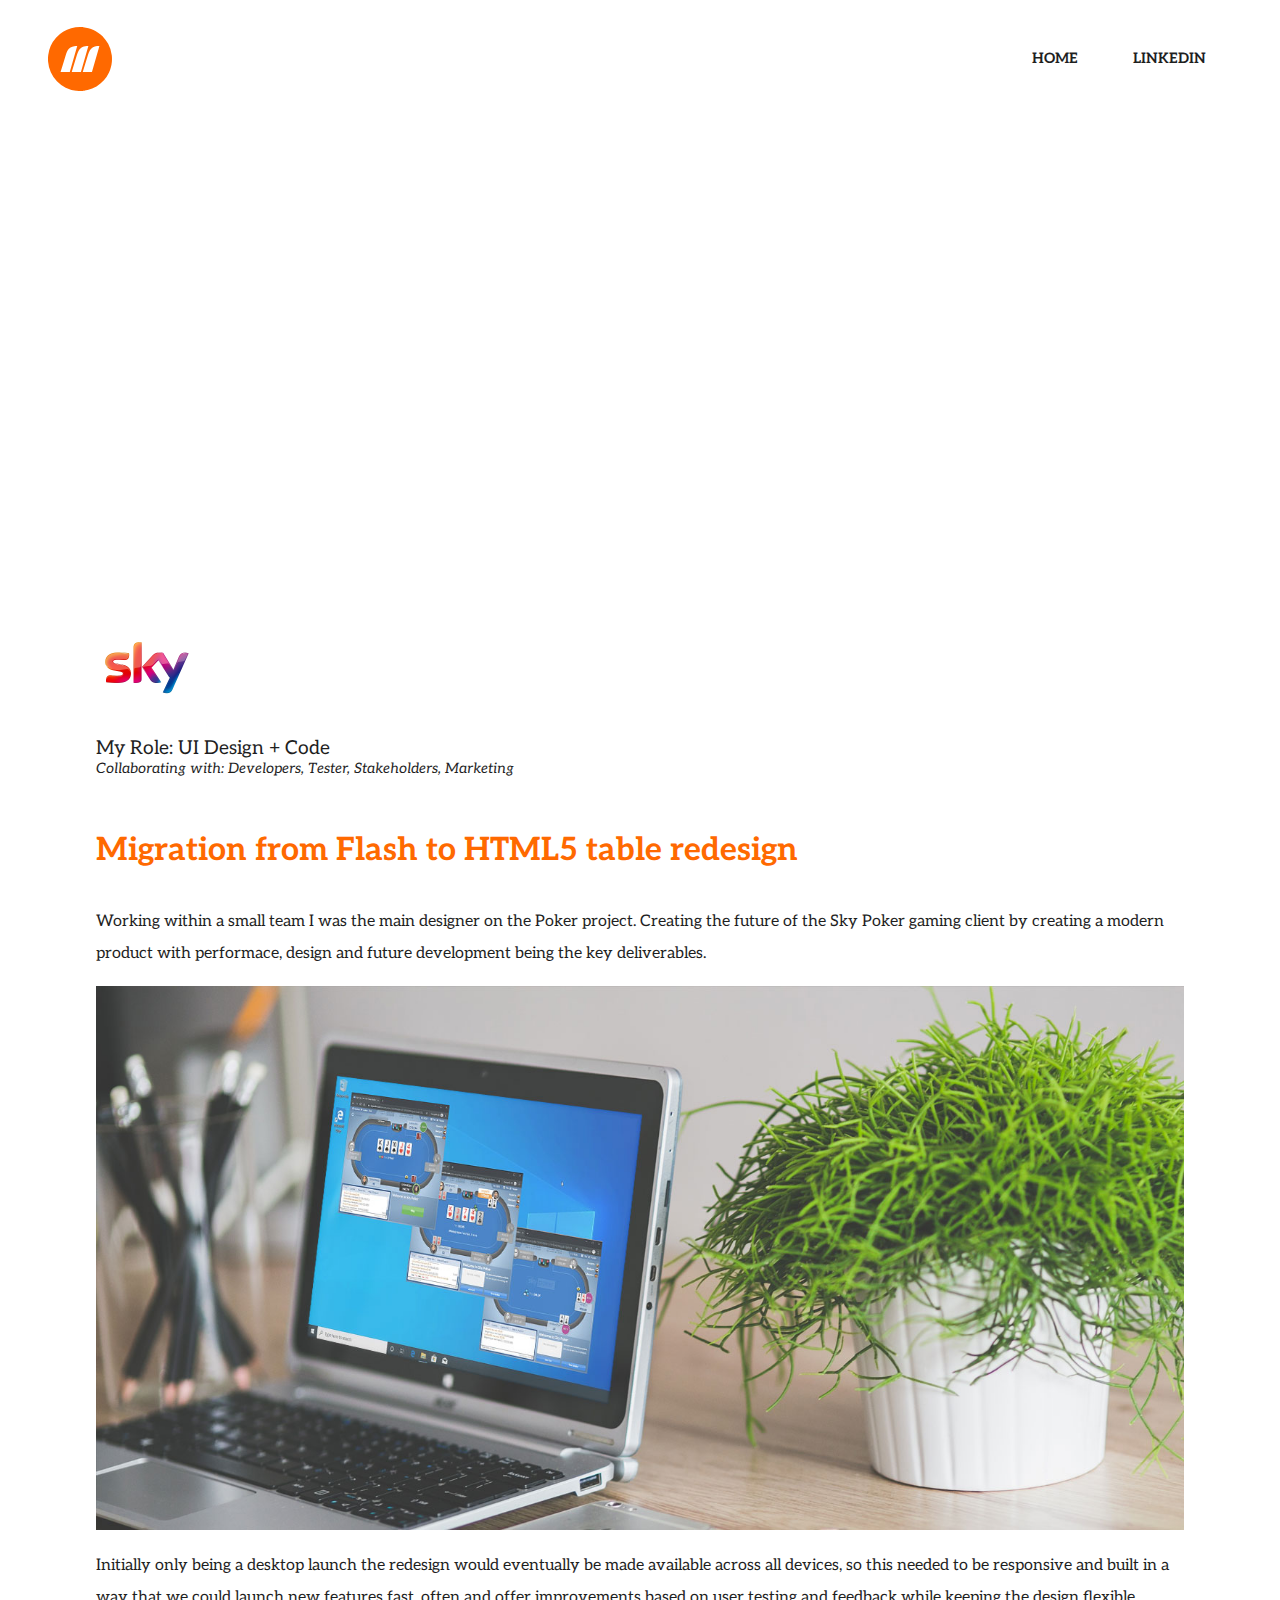
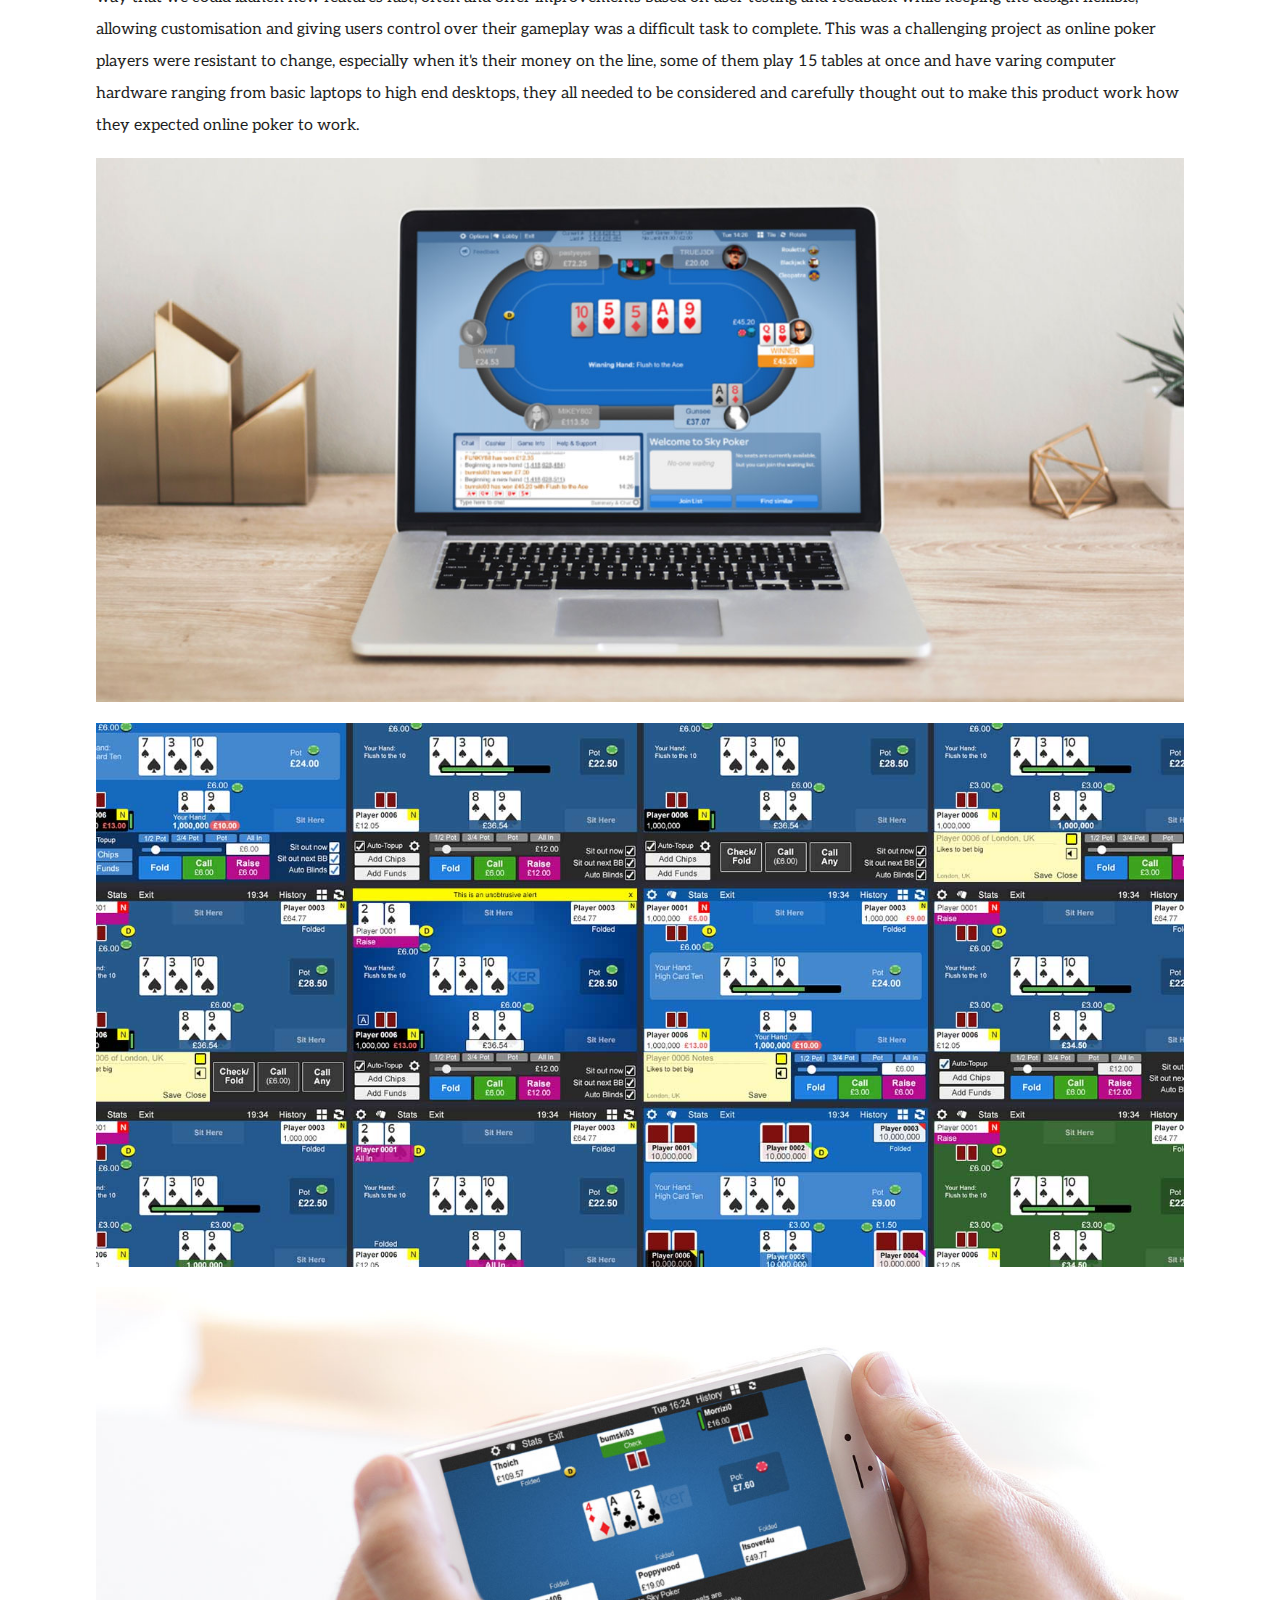
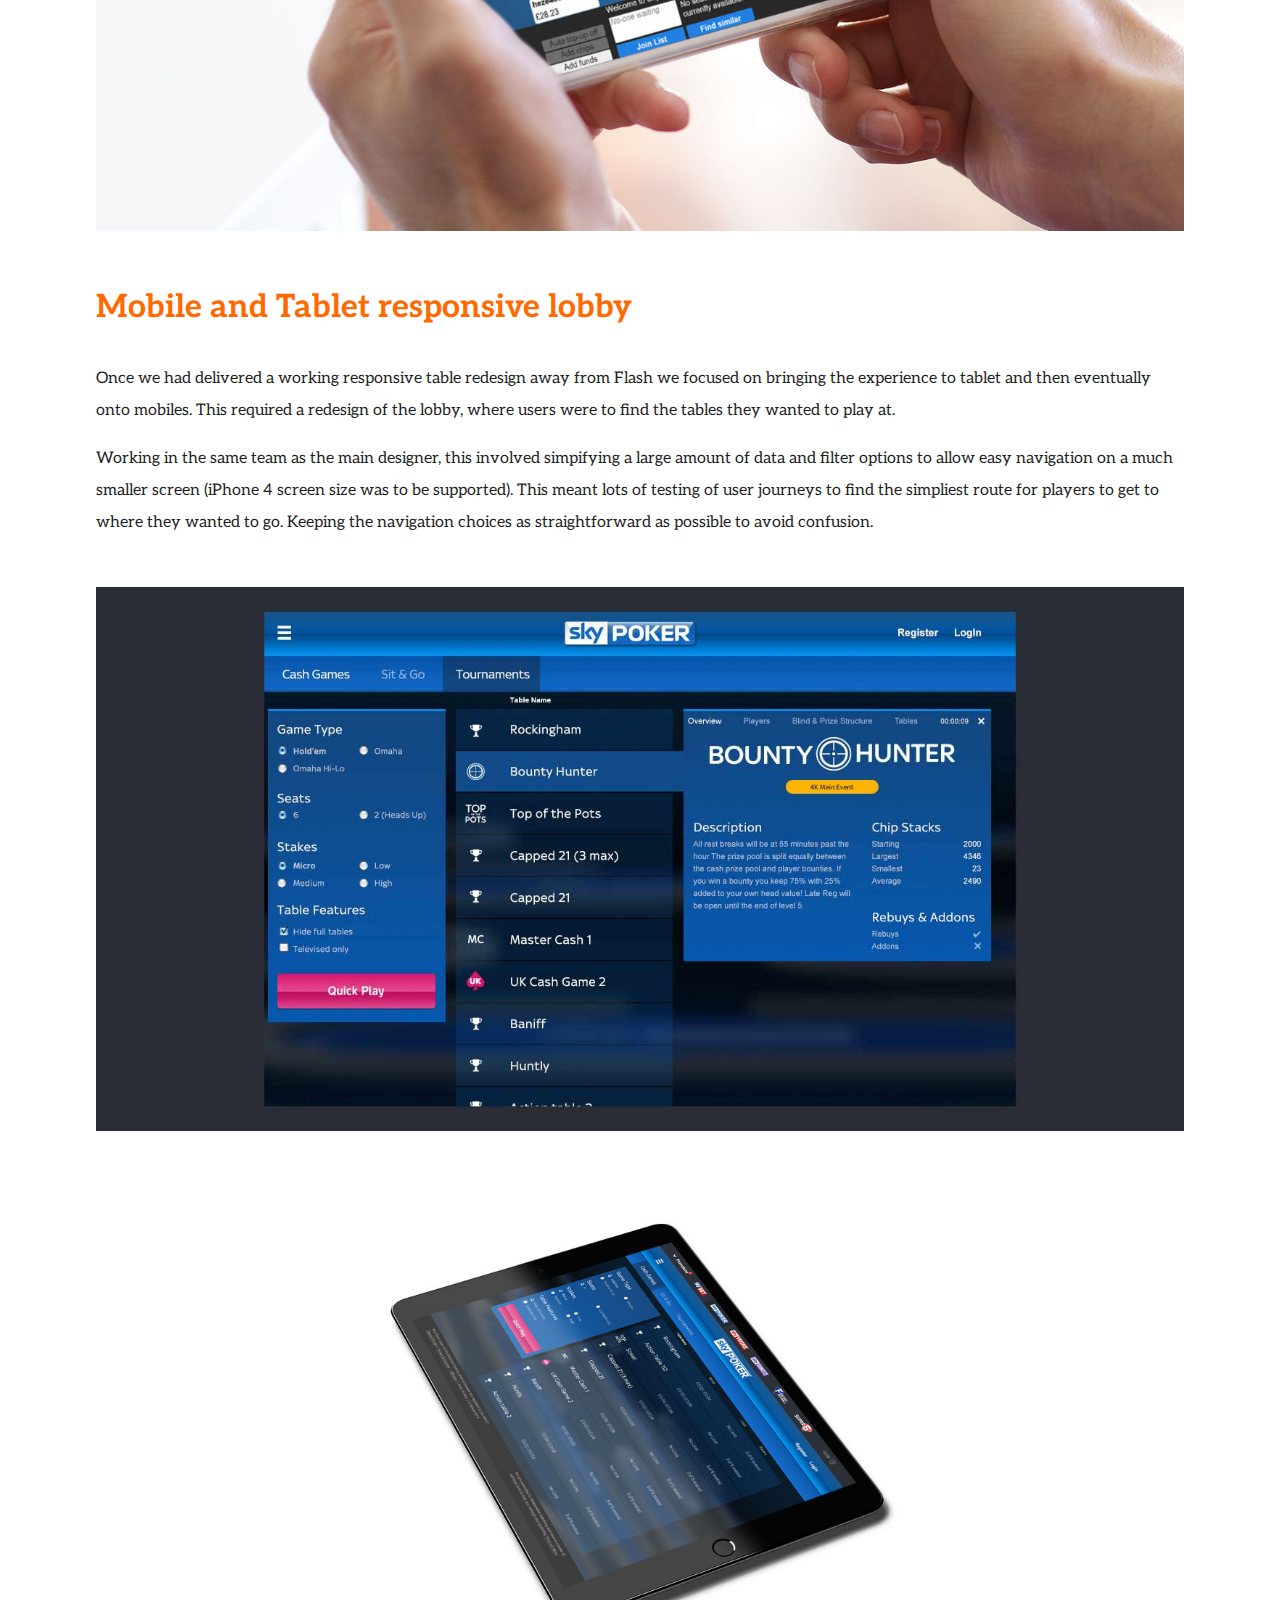
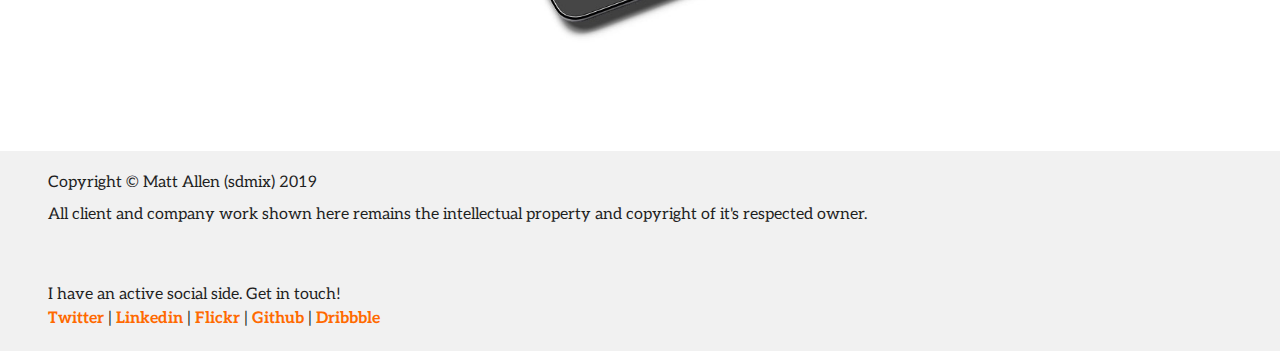
<file: poker.html>
<!doctype html>

<html lang="en">

<head>
    <meta charset="utf-8">
    <meta name="viewport" content="width=device-width, initial-scale=1" />

    <title>Matt Allen - Interaction Designer & Photographer</title>

    <link href="css/main.css" rel="stylesheet">
    <link href="https://unpkg.com/aos@2.3.1/dist/aos.css" rel="stylesheet">
    <link href="https://fonts.googleapis.com/css?family=Aleo:400,400i,700&display=swap" rel="stylesheet">

    <link rel="apple-touch-icon" sizes="180x180" href="/assets/apple-touch-icon.png">
    <link rel="icon" type="image/png" sizes="32x32" href="/assets/favicon-32x32.png">
    <link rel="icon" type="image/png" sizes="16x16" href="/assets/favicon-16x16.png">
    <link rel="manifest" href="/site.webmanifest">
</head>

<body>
    <div class="site-wrapper">
        <nav>
            <a href="/">
                <div class="logo">
                    <svg viewBox="0 0 1000 1000">
                        <title>Matt Allen - Interactive Designer</title>
                        <path
                            d="M236,75.08C316.16,24.91,411-1,505.39.06c7.72-.33,15.38.81,23.1.66,7.59.9,15.32,1,22.93,2C661.9,13.64,768.08,63.1,847.54,140.6c6.52,5.2,11.51,11.94,17.5,17.69a503.46,503.46,0,0,1,75.35,104.77,495.43,495.43,0,0,1,55.24,172.49c.27,2,.52,4,.84,5.95.44,5.2,1.13,10.38,1.43,15.6.71,3.07.07,6.29.89,9.36,0,7,1,13.89.66,20.88-.31,4.51.49,9,.57,13.47-1,7.77-.41,15.62-.56,23.44l-.62,1c.29,7.52-.8,15-1.25,22.51-5.4,56.27-20,111.73-44,162.94a500.7,500.7,0,0,1-80.06,121.92C806.74,907.6,717,962,619.33,985.62a470,470,0,0,1-53.16,9.94c-3,.52-6,.91-9.08,1.13a73.17,73.17,0,0,1-11.47,1l-1,.55c-25,1.56-50.13,2.74-75.09.69-10.15-.26-20.24-1.54-30.33-2.53A498.74,498.74,0,0,1,1.59,541.21C-.44,521,.08,500.71,0,480.44a15.07,15.07,0,0,1,.5-4.09,369.34,369.34,0,0,1,3.33-39.69A496.75,496.75,0,0,1,125.43,168.41,502.54,502.54,0,0,1,236,75.08ZM410.44,300c-20.76,2.11-41.33,8.17-59.07,19.31-21.44,13.55-37.46,34.15-49.28,56.31C291.65,396.1,284,417.89,277,439.79c-26.79,87.39-53.95,174.66-80.66,262.08,48,.17,96,0,143.94.09q58-202,116.45-403.93C441.28,298.06,425.81,298.15,410.44,300Zm128.27,12.13c-27.68,12.53-48.33,36.71-62.26,63.18-10.37,20-17.8,41.33-24.72,62.72-27,88-54.43,175.89-81.16,264,48-.08,95.91,0,143.86,0C553,567.26,592.27,432.78,630.76,298.08,599.72,298,567.36,298.7,538.71,312.09Zm192.93-7.41c-20,5.35-38.83,15.53-53.3,30.4-10.15,9.64-18.41,21.1-25.53,33.08-12.3,21.79-20.78,45.43-28.43,69.17C597.28,525.58,569.82,613.72,543,702c47.91-.24,95.84-.11,143.76-.07q52.45-181.27,104.68-362.61c3.78-13.78,8.16-27.41,11.54-41.29C779.08,298,754.84,298.4,731.63,304.68Z"
                            transform="translate(0 0)" style="fill:#ff6900" />
                    </svg>
                    <!--
                    <svg viewBox="0 0 1000.12 1000">
                        <title>Matt Allen - Interactive Designer</title>
                        <path
                            d="M999.85,502.22c0-.47.09-.95.15-1.42-.08-4.5-.87-9-.57-13.47.36-7-.66-13.91-.66-20.88-.82-3.07-.17-6.29-.89-9.36-.29-5.22-1-10.4-1.43-15.6-.32-2-.57-4-.84-5.95a495.43,495.43,0,0,0-55.24-172.49A503.46,503.46,0,0,0,865,158.28c-6-5.74-11-12.49-17.5-17.69C768.08,63.1,661.9,13.64,551.43,2.73c-7.62-1-15.34-1.12-22.93-2-7.73.16-15.39-1-23.1-.66C411-1,316.16,24.91,236,75.08a502.54,502.54,0,0,0-110.62,93.34A496.75,496.75,0,0,0,3.85,436.66,369.33,369.33,0,0,0,.52,476.35a15.07,15.07,0,0,0-.5,4.09C.08,500.71-.44,521,1.59,541.21A494.77,494.77,0,0,0,58.51,735.62,500.12,500.12,0,0,0,439.24,996.38c10.1,1,20.18,2.27,30.33,2.53,25,2.05,50.12.87,75.09-.69l1-.55a73.17,73.17,0,0,0,11.47-1c3-.23,6.07-.61,9.08-1.13a470,470,0,0,0,53.16-9.94c86.89-21,167.48-66.38,231.19-128.95.88,4.92,1.87,9.82,3,14.7,4.11,16.06,9.68,31.87,18,46.19,11.45,21.71,29.35,39.42,50.07,51.91,24.06,14.59,51.56,23.06,78.44,30.53l.12-497.78ZM153,736.23c30.53-102.3,61.58-204.43,92.2-306.7,8-25.63,16.73-51.13,28.66-75.15,13.51-25.94,31.83-50,56.33-65.9,20.28-13,43.79-20.13,67.52-22.59,17.58-2.11,35.26-2.21,52.94-2.25Q384.2,500,317.49,736.34C262.64,736.22,207.79,736.43,153,736.23Zm363.59.07c-54.82,0-109.63-.05-164.45,0C382.64,633.26,414,530.42,444.86,427.42c7.91-25,16.41-50,28.26-73.4,15.93-31,39.53-59.27,71.17-73.93,32.76-15.67,69.75-16.53,105.23-16.39C605.52,421.32,560.68,578.71,516.54,736.3Zm197,.07c-54.78-.05-109.57-.2-164.33.08,30.69-103.37,62.07-206.51,93-309.79,8.74-27.78,18.43-55.45,32.5-80.95,8.13-14,17.58-27.43,29.18-38.72,16.54-17.4,38.11-29.32,60.93-35.57,26.53-7.35,54.23-7.82,81.52-7.72-3.86,16.24-8.87,32.19-13.19,48.32Q773.42,524.21,713.51,736.36Z"
                            transform="translate(0 0)" style="fill:#ff6900" />
                    </svg>-->
                </div>
            </a>
            <ul class="menu">
                <li class="menu__item"><a href="/">Home</a></li>
                <li class="menu__item"><a href="https://linkedin.com/in/sdmix" target="_blank">LinkedIn</a></li>
            </ul>
        </nav>
    </div>

    <section class="project project--poker">
        <header>
            <section>
                <img class="rocky-dashed animate-pop-in" src="assets/poker-logo.png">
            </section>
        </header>
        <div class="site-wrapper">
            <div class="experience-wrapper">
                <img src="assets/sky-logo.png" width="100" class="extend--1">   
                <h3>My Role: UI Design + Code
                </h3>
                <h6>Collaborating with: Developers, Tester, Stakeholders, Marketing
                </h6>
            </div>
            
            <h1 class="lower--3 extend--2">Migration from Flash to HTML5 table redesign</h1>
            <p class="extend--1">Working within a small team I was the main designer on the Poker project. Creating the future of the Sky Poker gaming client by creating a modern product with performace, design and future development being the key deliverables.</p>
            <img src="assets/poker-desktop-multi.jpg" width="100%">            
            <p class="lower--1 extend--1">Initially only being a desktop launch the redesign would eventually be made available across all devices, so this needed to be responsive and built in a way that we could launch new features fast, often and offer improvements based on user testing and feedback while keeping the design flexible, allowing customisation and giving users control over their gameplay was a difficult task to complete. This was a challenging project as online poker players were resistant to change, especially when it's their money on the line, some of them play 15 tables at once and have varing computer hardware ranging from basic laptops to high end desktops, they all needed to be considered and carefully thought out to make this product work how they expected online poker to work.</p>
            <img src="assets/poker-desktop.jpg" width="100%" class="extend--1">
            <img src="assets/p-compact-mockups.jpg" width="100%" class="extend--1">
            <img src="assets/poker-mobile.jpg" width="100%">
            <h1 class="lower--3 extend--2">Mobile and Tablet responsive lobby</h1>
            <p class="extend--1">Once we had delivered a working responsive table redesign away from Flash we focused on bringing the experience to tablet and then eventually onto mobiles. This required a redesign of the lobby, where users were to find the tables they wanted to play at.</p>
            <p class="extend--3">Working in the same team as the main designer, this involved simpifying a large amount of data and filter options to allow easy navigation on a much smaller screen (iPhone 4 screen size was to be supported). This meant lots of testing of user journeys to find the simpliest route for players to get to where they wanted to go. Keeping the navigation choices as straightforward as possible to avoid confusion.</p>
            <img src="assets/p-mlob-tourn.jpg" width="100%" class="extend--1"> 
            <img src="assets/poker-tablet.jpg" width="100%"> 
        </div>
    </section>

    <footer>
        <div class="site-wrapper">
            <div class="content-padding">
                <p>Copyright &#169; Matt Allen (sdmix) 2019</p>
                <p>All client and company work shown here remains the intellectual property and copyright of it's
                    respected owner.</p>
                <p class="lower--3">I have an active social side. Get in touch!</p>
                <p class="raise--0-5"><a href="https://twitter.com/sdmix" target="_blank">Twitter</a> | <a
                        href="https://www.linkedin.com/in/sdmix" target="_blank">Linkedin</a> | <a
                        href="http://flickr.com/sdmix" target="_blank">Flickr</a> | <a href="https://github.com/sdmix"
                        target="_blank">Github</a> | <a href="http://dribbble.com/sdmix" target="_blank">Dribbble</a>
                </p>
            </div>
        </div>
    </footer>



    <script src="https://unpkg.com/aos@2.3.1/dist/aos.js"></script>
    <script src="js/slideshow.js"></script>
    <script>
        AOS.init({
            // Global settings:
            disable: false, // accepts following values: 'phone', 'tablet', 'mobile', boolean, expression or function
            startEvent: 'DOMContentLoaded', // name of the event dispatched on the document, that AOS should initialize on
            initClassName: 'aos-init', // class applied after initialization
            animatedClassName: 'aos-animate', // class applied on animation
            useClassNames: false, // if true, will add content of `data-aos` as classes on scroll
            disableMutationObserver: false, // disables automatic mutations' detections (advanced)
            debounceDelay: 50, // the delay on debounce used while resizing window (advanced)
            throttleDelay: 99, // the delay on throttle used while scrolling the page (advanced)


            // Settings that can be overridden on per-element basis, by `data-aos-*` attributes:
            offset: 200, // offset (in px) from the original trigger point
            delay: 400, // values from 0 to 3000, with step 50ms
            duration: 800, // values from 0 to 3000, with step 50ms
            easing: 'ease', // default easing for AOS animations
            once: true, // whether animation should happen only once - while scrolling down
            mirror: true, // whether elements should animate out while scrolling past them
            anchorPlacement: 'top-bottom', // defines which position of the element regarding to window should trigger the animation
        });

        var optsWork = {
            //auto-advancing slides? accepts boolean (true/false) or object
            auto: {
                speed: 2500
            }
        };
        makeBSS('.work-slideshow', optsWork);

        var optsPics = {
            //auto-advancing slides? accepts boolean (true/false) or object
            auto: {
                speed: 5000
            }
        };
        makeBSS('.pics-slideshow', optsPics);
    </script>
</body>

</html>
</file>
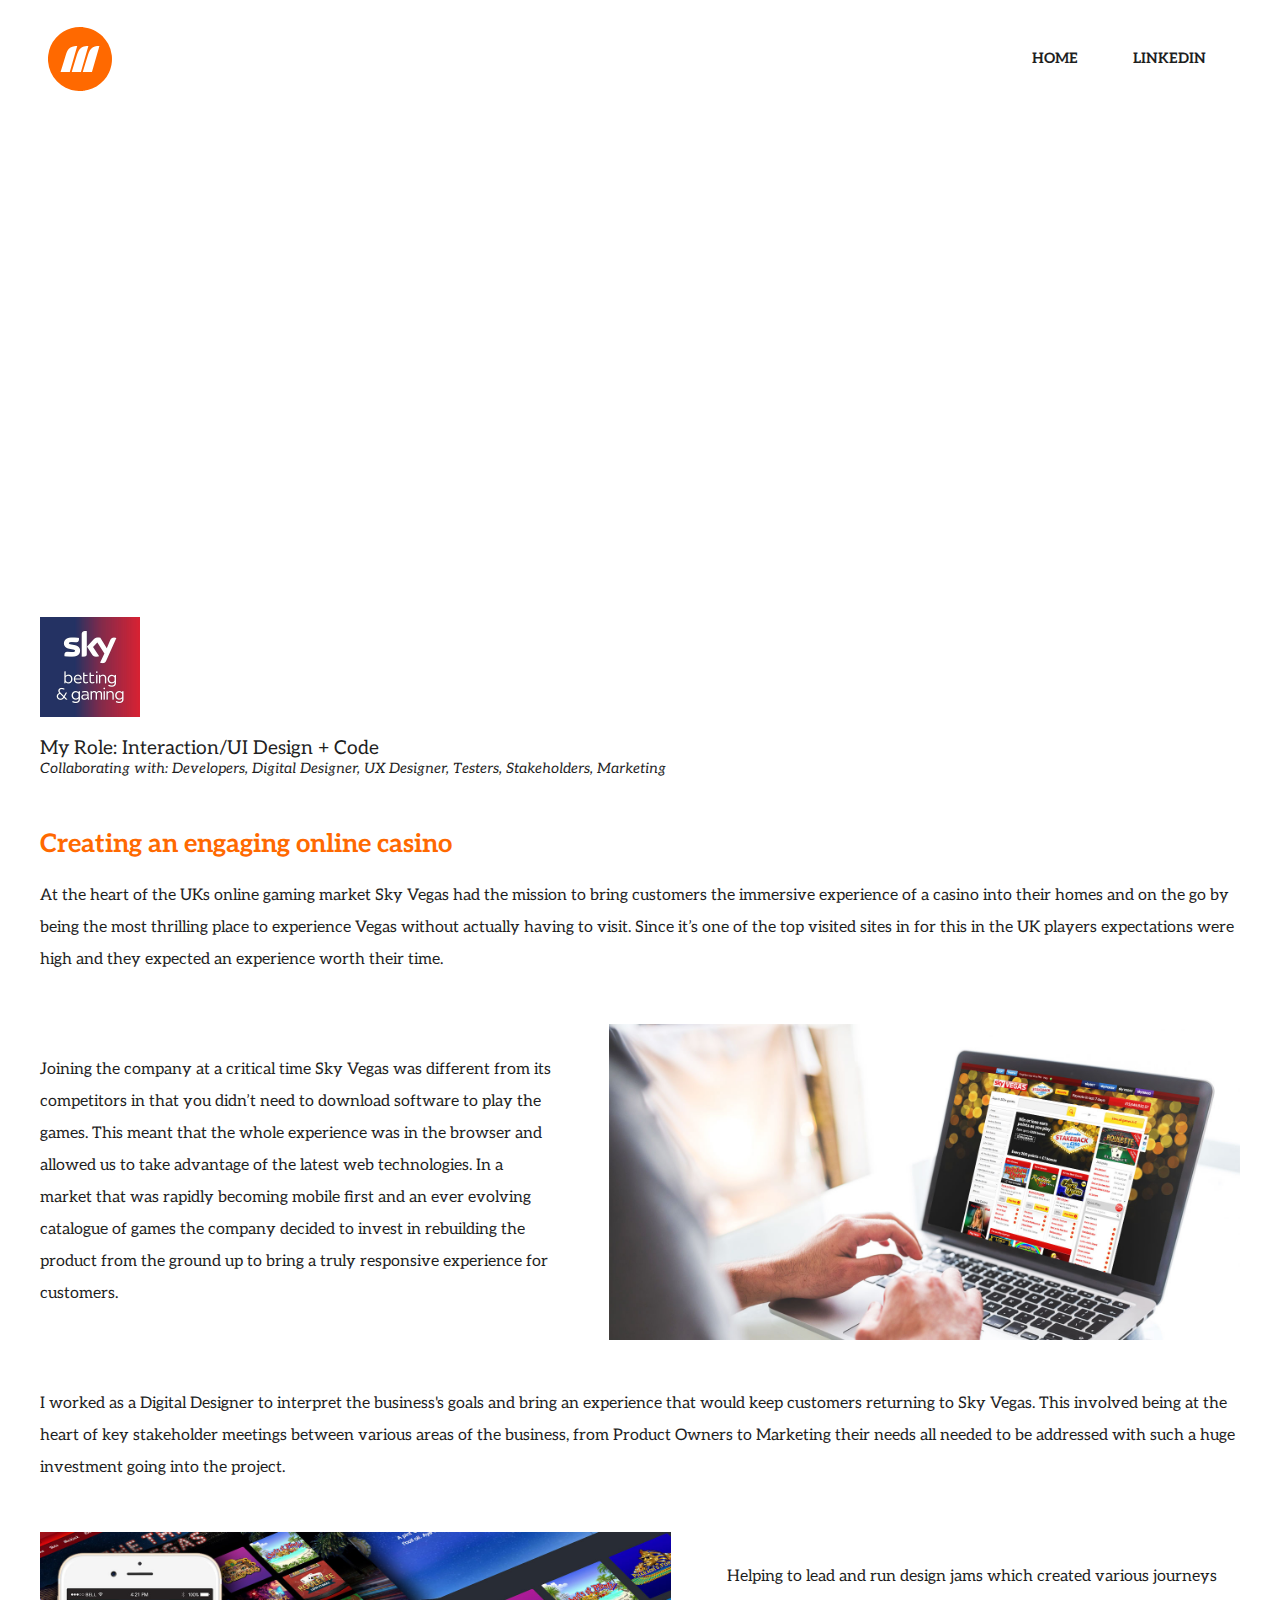
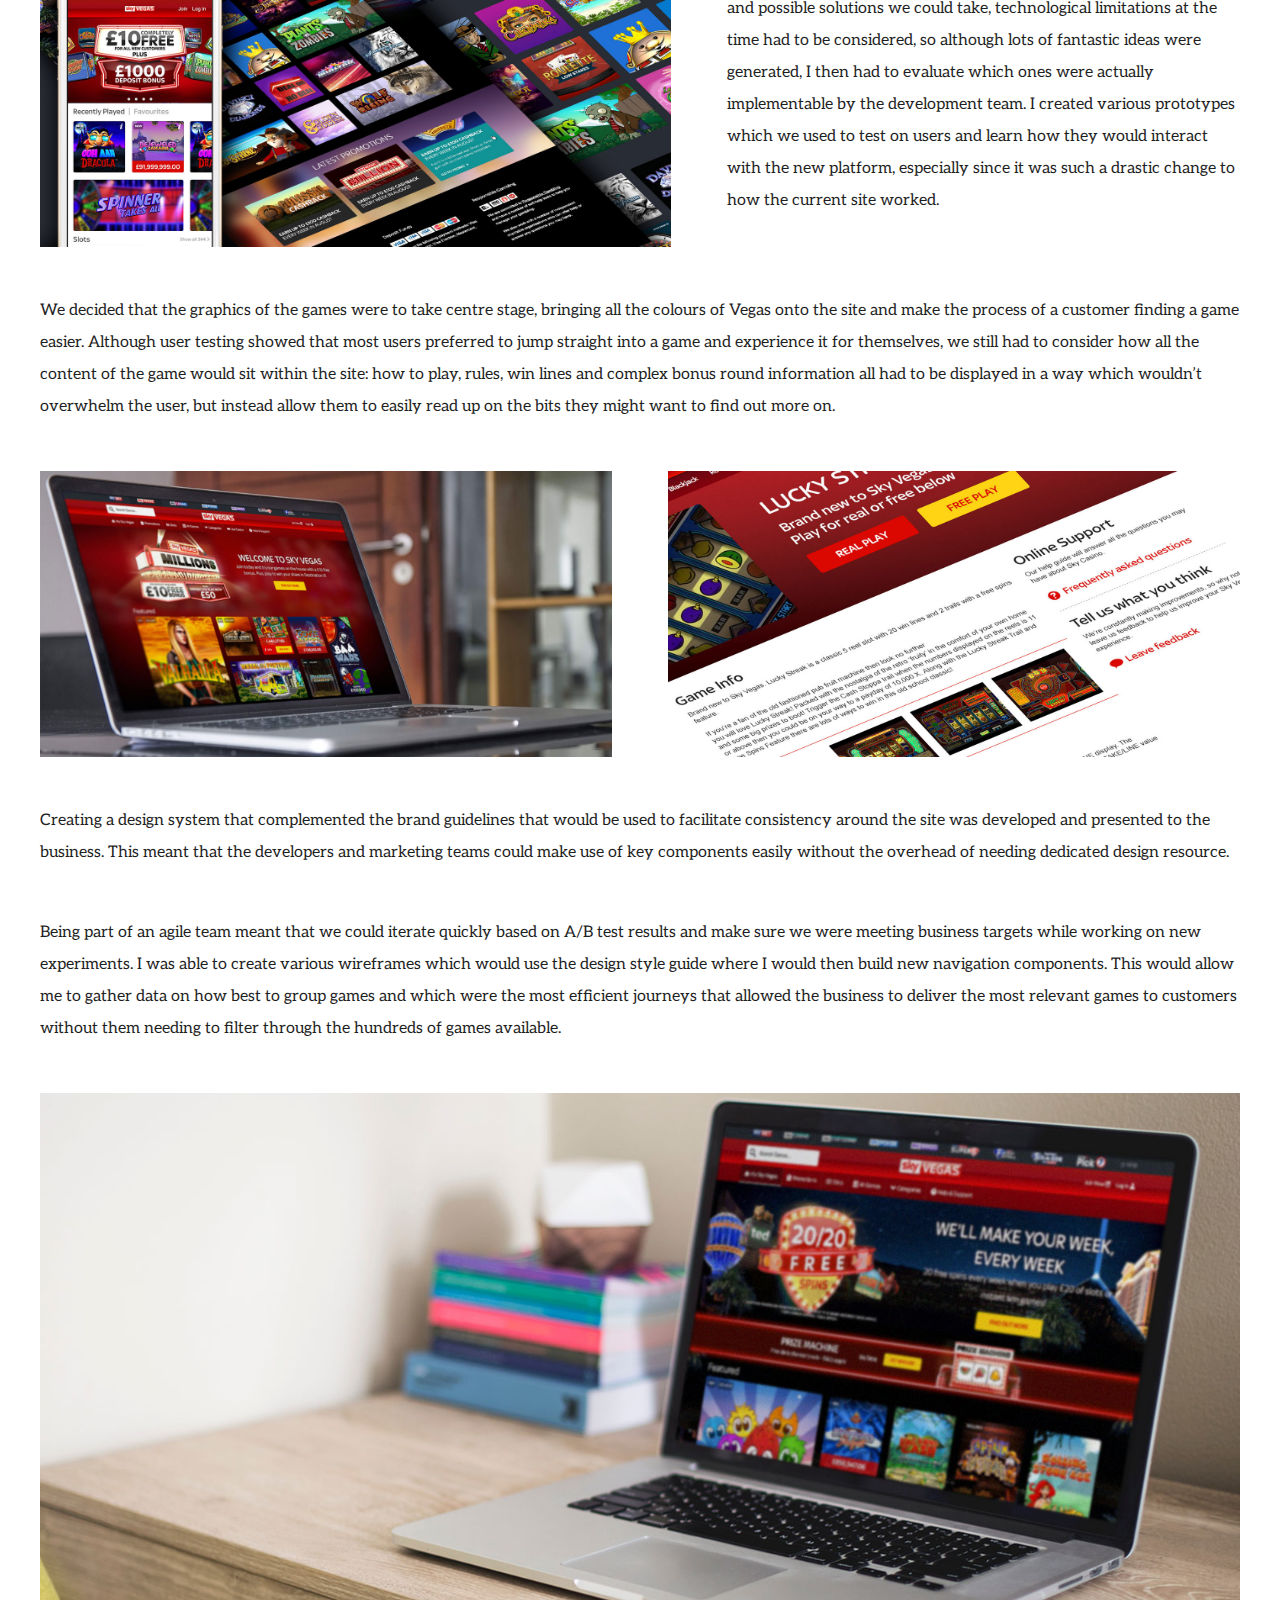
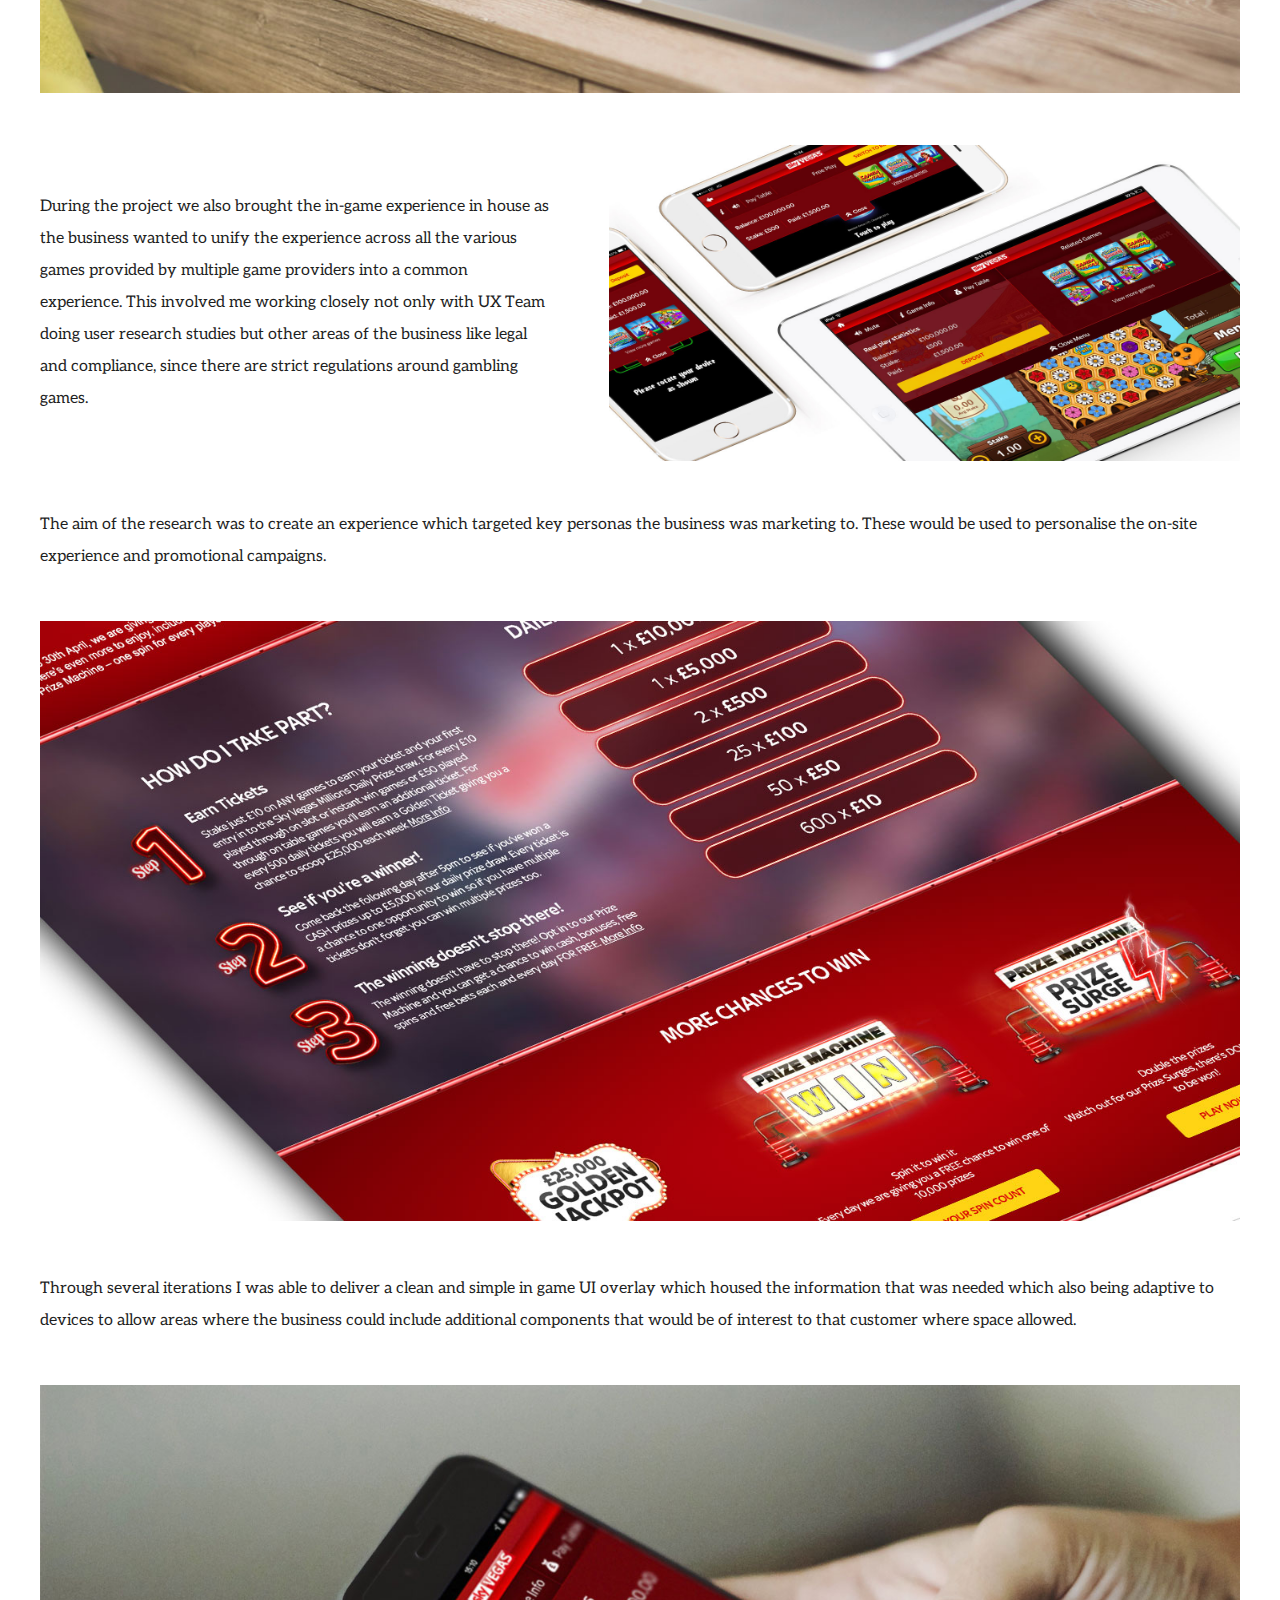
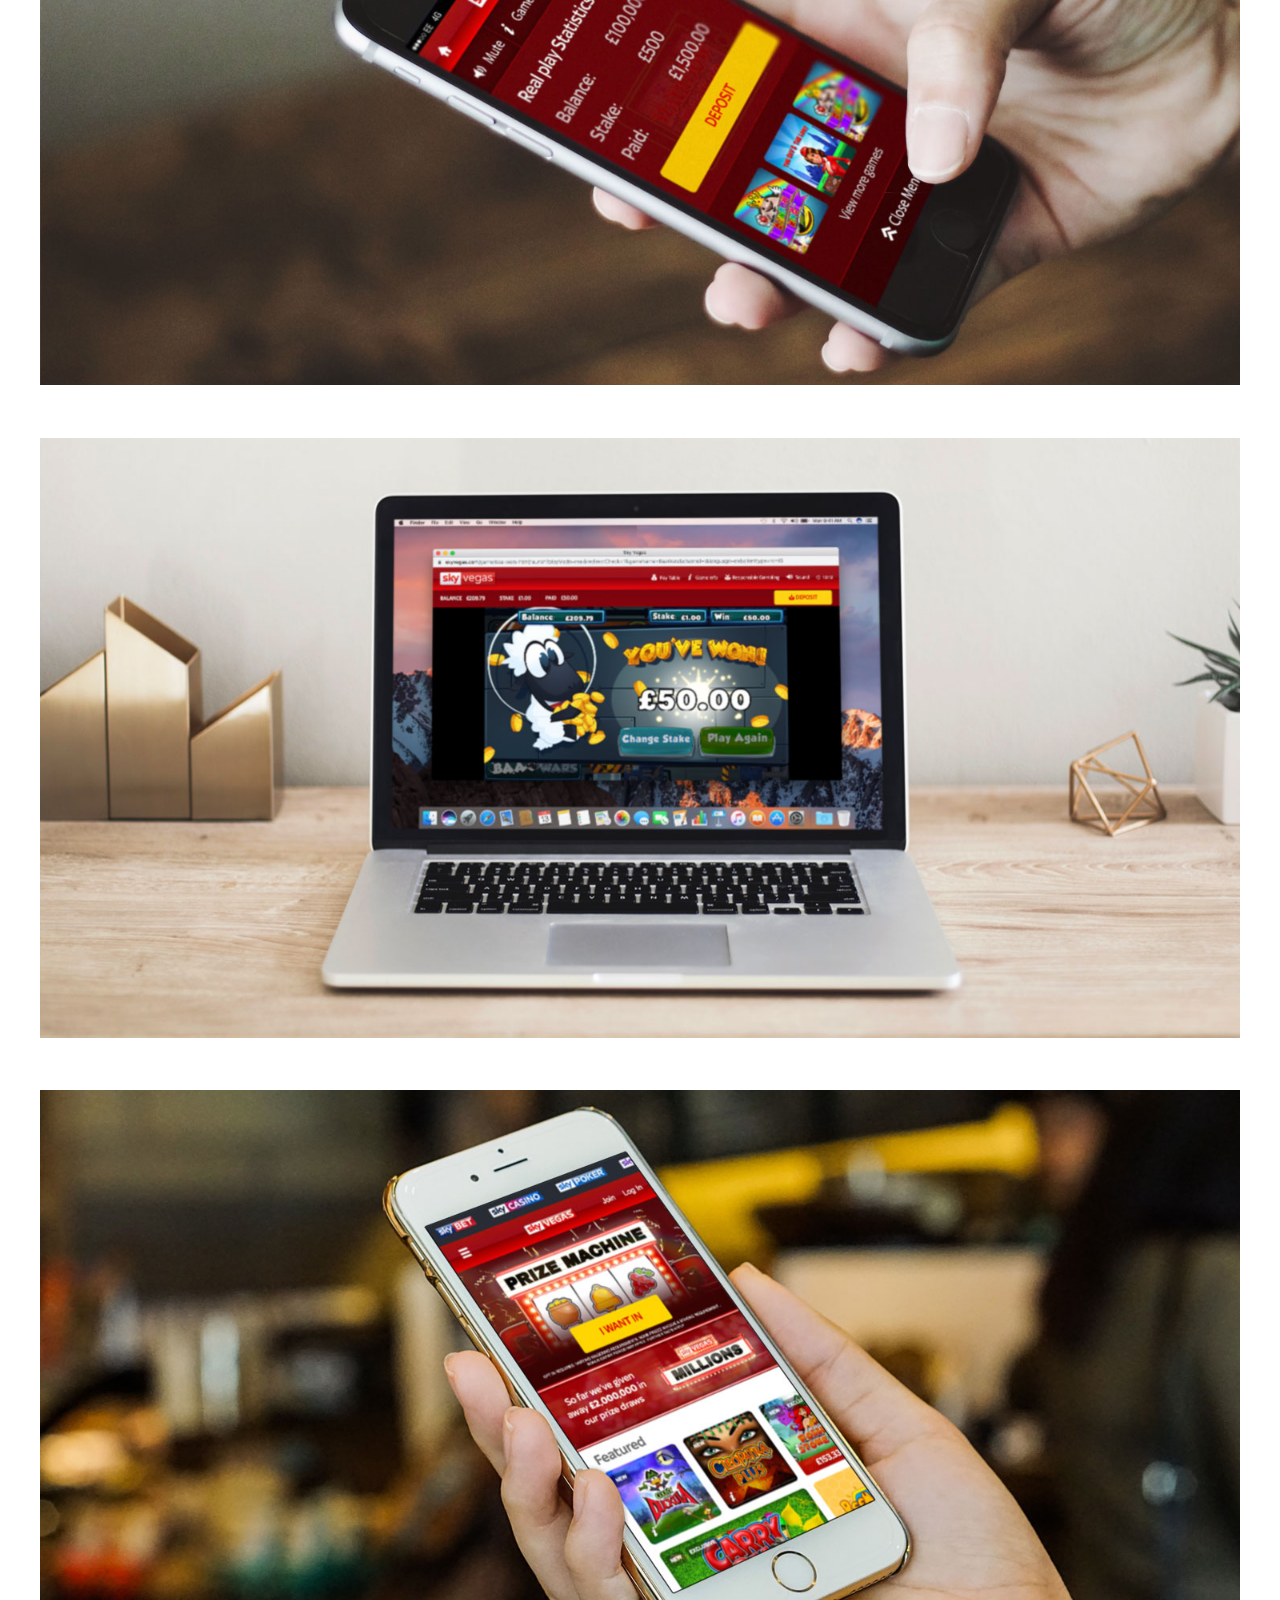
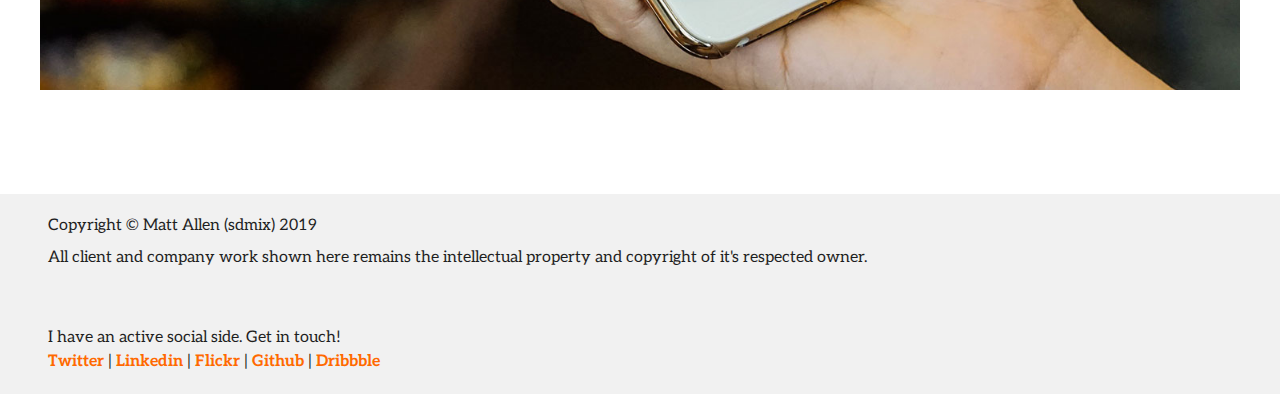
<file: vegas.html>
<!doctype html>

<html lang="en">

<head>
    <meta charset="utf-8">
    <meta name="viewport" content="width=device-width, initial-scale=1" />

    <title>Matt Allen - Interaction Designer & Photographer</title>

    <link href="css/main.css" rel="stylesheet">
    <link href="https://unpkg.com/aos@2.3.1/dist/aos.css" rel="stylesheet">
    <link href="https://fonts.googleapis.com/css?family=Aleo:400,400i,700&display=swap" rel="stylesheet">

    <link rel="apple-touch-icon" sizes="180x180" href="/assets/apple-touch-icon.png">
    <link rel="icon" type="image/png" sizes="32x32" href="/assets/favicon-32x32.png">
    <link rel="icon" type="image/png" sizes="16x16" href="/assets/favicon-16x16.png">
    <link rel="manifest" href="/site.webmanifest">
</head>

<body>
    <div class="site-wrapper">
        <nav>
            <a href="/">
                <div class="logo">
                    <svg viewBox="0 0 1000 1000">
                        <title>Matt Allen - Interactive Designer</title>
                        <path
                            d="M236,75.08C316.16,24.91,411-1,505.39.06c7.72-.33,15.38.81,23.1.66,7.59.9,15.32,1,22.93,2C661.9,13.64,768.08,63.1,847.54,140.6c6.52,5.2,11.51,11.94,17.5,17.69a503.46,503.46,0,0,1,75.35,104.77,495.43,495.43,0,0,1,55.24,172.49c.27,2,.52,4,.84,5.95.44,5.2,1.13,10.38,1.43,15.6.71,3.07.07,6.29.89,9.36,0,7,1,13.89.66,20.88-.31,4.51.49,9,.57,13.47-1,7.77-.41,15.62-.56,23.44l-.62,1c.29,7.52-.8,15-1.25,22.51-5.4,56.27-20,111.73-44,162.94a500.7,500.7,0,0,1-80.06,121.92C806.74,907.6,717,962,619.33,985.62a470,470,0,0,1-53.16,9.94c-3,.52-6,.91-9.08,1.13a73.17,73.17,0,0,1-11.47,1l-1,.55c-25,1.56-50.13,2.74-75.09.69-10.15-.26-20.24-1.54-30.33-2.53A498.74,498.74,0,0,1,1.59,541.21C-.44,521,.08,500.71,0,480.44a15.07,15.07,0,0,1,.5-4.09,369.34,369.34,0,0,1,3.33-39.69A496.75,496.75,0,0,1,125.43,168.41,502.54,502.54,0,0,1,236,75.08ZM410.44,300c-20.76,2.11-41.33,8.17-59.07,19.31-21.44,13.55-37.46,34.15-49.28,56.31C291.65,396.1,284,417.89,277,439.79c-26.79,87.39-53.95,174.66-80.66,262.08,48,.17,96,0,143.94.09q58-202,116.45-403.93C441.28,298.06,425.81,298.15,410.44,300Zm128.27,12.13c-27.68,12.53-48.33,36.71-62.26,63.18-10.37,20-17.8,41.33-24.72,62.72-27,88-54.43,175.89-81.16,264,48-.08,95.91,0,143.86,0C553,567.26,592.27,432.78,630.76,298.08,599.72,298,567.36,298.7,538.71,312.09Zm192.93-7.41c-20,5.35-38.83,15.53-53.3,30.4-10.15,9.64-18.41,21.1-25.53,33.08-12.3,21.79-20.78,45.43-28.43,69.17C597.28,525.58,569.82,613.72,543,702c47.91-.24,95.84-.11,143.76-.07q52.45-181.27,104.68-362.61c3.78-13.78,8.16-27.41,11.54-41.29C779.08,298,754.84,298.4,731.63,304.68Z"
                            transform="translate(0 0)" style="fill:#ff6900" />
                    </svg>
                    <!--
                    <svg viewBox="0 0 1000.12 1000">
                        <title>Matt Allen - Interactive Designer</title>
                        <path
                            d="M999.85,502.22c0-.47.09-.95.15-1.42-.08-4.5-.87-9-.57-13.47.36-7-.66-13.91-.66-20.88-.82-3.07-.17-6.29-.89-9.36-.29-5.22-1-10.4-1.43-15.6-.32-2-.57-4-.84-5.95a495.43,495.43,0,0,0-55.24-172.49A503.46,503.46,0,0,0,865,158.28c-6-5.74-11-12.49-17.5-17.69C768.08,63.1,661.9,13.64,551.43,2.73c-7.62-1-15.34-1.12-22.93-2-7.73.16-15.39-1-23.1-.66C411-1,316.16,24.91,236,75.08a502.54,502.54,0,0,0-110.62,93.34A496.75,496.75,0,0,0,3.85,436.66,369.33,369.33,0,0,0,.52,476.35a15.07,15.07,0,0,0-.5,4.09C.08,500.71-.44,521,1.59,541.21A494.77,494.77,0,0,0,58.51,735.62,500.12,500.12,0,0,0,439.24,996.38c10.1,1,20.18,2.27,30.33,2.53,25,2.05,50.12.87,75.09-.69l1-.55a73.17,73.17,0,0,0,11.47-1c3-.23,6.07-.61,9.08-1.13a470,470,0,0,0,53.16-9.94c86.89-21,167.48-66.38,231.19-128.95.88,4.92,1.87,9.82,3,14.7,4.11,16.06,9.68,31.87,18,46.19,11.45,21.71,29.35,39.42,50.07,51.91,24.06,14.59,51.56,23.06,78.44,30.53l.12-497.78ZM153,736.23c30.53-102.3,61.58-204.43,92.2-306.7,8-25.63,16.73-51.13,28.66-75.15,13.51-25.94,31.83-50,56.33-65.9,20.28-13,43.79-20.13,67.52-22.59,17.58-2.11,35.26-2.21,52.94-2.25Q384.2,500,317.49,736.34C262.64,736.22,207.79,736.43,153,736.23Zm363.59.07c-54.82,0-109.63-.05-164.45,0C382.64,633.26,414,530.42,444.86,427.42c7.91-25,16.41-50,28.26-73.4,15.93-31,39.53-59.27,71.17-73.93,32.76-15.67,69.75-16.53,105.23-16.39C605.52,421.32,560.68,578.71,516.54,736.3Zm197,.07c-54.78-.05-109.57-.2-164.33.08,30.69-103.37,62.07-206.51,93-309.79,8.74-27.78,18.43-55.45,32.5-80.95,8.13-14,17.58-27.43,29.18-38.72,16.54-17.4,38.11-29.32,60.93-35.57,26.53-7.35,54.23-7.82,81.52-7.72-3.86,16.24-8.87,32.19-13.19,48.32Q773.42,524.21,713.51,736.36Z"
                            transform="translate(0 0)" style="fill:#ff6900" />
                    </svg>-->
                </div>
            </a>
            <ul class="menu">
                <li class="menu__item"><a href="/">Home</a></li>
                <li class="menu__item"><a href="https://linkedin.com/in/sdmix" target="_blank">LinkedIn</a></li>
            </ul>
        </nav>
    </div>

    <section class="project project--vegas">
        <header>
            <section>
                <img class="animate-logo animate-pop-in" src="assets/v-logo.png">
            </section>
        </header>
    </section>
    <div class="site-wrapper">
        <div class="experience-wrapper">
            <img src="assets/sbg-logo.png" width="100" class="extend--1">
            <h3>My Role: Interaction/UI Design + Code
            </h3>
            <h6>Collaborating with: Developers, Digital Designer, UX Designer, Testers, Stakeholders, Marketing
            </h6>
        </div>
    </div>
    <section class="site-wrapper">
        <h2 class="lower--3 extend--1">Creating an engaging online casino</h2>
        <p class="extend--3">
            At the heart of the UKs online gaming market Sky Vegas had the mission to bring customers the
            immersive experience of a casino into their homes and on the go by being the most thrilling place to
            experience Vegas without actually having to visit. Since it’s one of the top visited sites in for
            this in the UK players expectations were high and they expected an experience worth their time.
        </p>
        <div class="project-layout">
            <div class="project-layout__item project-layout__item--body">
                <p>
                    Joining the company at a critical time Sky Vegas was different from its competitors in that you didn’t need to download software to play the games. This meant that the whole experience was in the browser and allowed us to take advantage of the latest web technologies. In a market that was rapidly becoming mobile first and an ever evolving catalogue of games the company decided to invest in rebuilding the product from the ground up to bring a truly responsive experience for customers.
                </p>
            </div>
            <div class="project-layout__item project-layout__item--figure">
                <img src="assets/v-old.jpg" width="100%">

            </div>
        </div>
        <p class="lower--3 extend--3">I worked as a Digital Designer to interpret the business's goals and bring an experience that would keep customers returning to Sky Vegas. This involved being at the heart of key stakeholder meetings between various areas of the business, from Product Owners to Marketing their needs all needed to be addressed with such a huge investment going into the project.</p>
        <div class="project-layout reverse">
            <div class="project-layout__item project-layout__item--body">
                <p>
                    Helping to lead and run design jams which created various journeys and possible solutions we could take, technological limitations at the time had to be considered, so although lots of fantastic ideas were generated, I then had to evaluate which ones were actually implementable by the development team. I created various prototypes which we used to test on users and learn how they would interact with the new platform, especially since it was such a drastic change to how the current site worked.
                </p>
            </div>
            <div class="project-layout__item project-layout__item--figure">
                <img src="assets/v-examples.jpg" width="100%">
            </div>
        </div>
        <p class="lower--3 extend--3">We decided that the graphics of the games were to take centre stage, bringing all the colours of Vegas onto the site and make the process of a customer finding a game easier. Although user testing showed that most users preferred to jump straight into a game and experience it for themselves, we still had to consider how all the content of the game would sit within the site: how to play, rules, win lines and complex bonus round information all had to be displayed in a way which wouldn’t overwhelm the user, but instead allow them to easily read up on the bits they might want to find out more on.</p>
        <div class="project-layout">
            <div class="project-layout__item project-layout__item--figure">
                <img src="assets/v-desktop-one-svm.jpg" width="100%">
            </div>
            <div class="project-layout__item project-layout__item--figure">
                    <img src="assets/v-info.jpg" width="100%">
            </div>
        </div>
        <p class="lower--3 extend--3">Creating a design system that complemented the brand guidelines that would be used to facilitate consistency around the site was developed and presented to the business. This meant that the developers and marketing teams could make use of key components easily without the overhead of needing dedicated design resource.</p>
        <p class="extend--3">Being part of an agile team meant that we could iterate quickly based on A/B test results and make sure we were meeting business targets while working on new experiments. I was able to create various wireframes which would use the design style guide where I would then build new navigation components. This would allow me to gather data on how best to group games and which were the most efficient journeys that allowed the business to deliver the most relevant games to customers without them needing to filter through the hundreds of games available.</p>
        <img class="extend--3" src="assets/v-desktop-one.jpg" width="100%">
        <div class="project-layout">
            <div class="project-layout__item project-layout__item--body">
                <p>During the project we also brought the in-game experience in house as the business wanted to unify the experience across all the various games provided by multiple game providers into a common experience. This involved me working closely not only with UX Team doing user research studies but other areas of the business like legal and compliance, since there are strict regulations around gambling games.
                </p>
            </div>
            <div class="project-layout__item project-layout__item--figure">
                <img src="assets/v-mobile-ingame.jpg" width="100%">
            </div>
        </div>
        <p class="lower--3 extend--3">The aim of the research was to create an experience which targeted key personas the business was marketing to. These would be used to personalise the on-site experience and promotional campaigns. </p>
        <img class="extend--3" src="assets/v-promo.jpg" width="100%">
        <p class="extend--3">Through several iterations I was able to deliver a clean and simple in game UI overlay which housed the information that was needed which also being adaptive to devices to allow areas where the business could include additional components that would be of interest to that customer where space allowed.</p>
        <img class="extend--3" src="assets/v-mobile-ingameui.jpg" width="100%">
        <img class="extend--3" src="assets/v-desktop-ingameui.jpg" width="100%">
        <img class="extend--3" src="assets/v-mobile.jpg" width="100%">
        
    </section>
    <section class="project">

    </section>

    <footer>
        <div class="site-wrapper">
            <div class="content-padding">
                <p>Copyright &#169; Matt Allen (sdmix) 2019</p>
                <p>All client and company work shown here remains the intellectual property and copyright of it's
                    respected owner.</p>
                <p class="lower--3">I have an active social side. Get in touch!</p>
                <p class="raise--0-5"><a href="https://twitter.com/sdmix" target="_blank">Twitter</a> | <a
                        href="https://www.linkedin.com/in/sdmix" target="_blank">Linkedin</a> | <a
                        href="http://flickr.com/sdmix" target="_blank">Flickr</a> | <a href="https://github.com/sdmix"
                        target="_blank">Github</a> | <a href="http://dribbble.com/sdmix" target="_blank">Dribbble</a>
                </p>
            </div>
        </div>
    </footer>



    <script src="https://unpkg.com/aos@2.3.1/dist/aos.js"></script>
    <script src="js/slideshow.js"></script>
    <script>
        AOS.init({
            // Global settings:
            disable: false, // accepts following values: 'phone', 'tablet', 'mobile', boolean, expression or function
            startEvent: 'DOMContentLoaded', // name of the event dispatched on the document, that AOS should initialize on
            initClassName: 'aos-init', // class applied after initialization
            animatedClassName: 'aos-animate', // class applied on animation
            useClassNames: false, // if true, will add content of `data-aos` as classes on scroll
            disableMutationObserver: false, // disables automatic mutations' detections (advanced)
            debounceDelay: 50, // the delay on debounce used while resizing window (advanced)
            throttleDelay: 99, // the delay on throttle used while scrolling the page (advanced)


            // Settings that can be overridden on per-element basis, by `data-aos-*` attributes:
            offset: 200, // offset (in px) from the original trigger point
            delay: 400, // values from 0 to 3000, with step 50ms
            duration: 800, // values from 0 to 3000, with step 50ms
            easing: 'ease', // default easing for AOS animations
            once: true, // whether animation should happen only once - while scrolling down
            mirror: true, // whether elements should animate out while scrolling past them
            anchorPlacement: 'top-bottom', // defines which position of the element regarding to window should trigger the animation
        });

        var optsWork = {
            //auto-advancing slides? accepts boolean (true/false) or object
            auto: {
                speed: 2500
            }
        };
        makeBSS('.work-slideshow', optsWork);

        var optsPics = {
            //auto-advancing slides? accepts boolean (true/false) or object
            auto: {
                speed: 5000
            }
        };
        makeBSS('.pics-slideshow', optsPics);
    </script>
</body>

</html>
</file>
<file: css/main.css>
/*! normalize.css v8.0.1 | MIT License | github.com/necolas/normalize.css */html{line-height:1.15;-webkit-text-size-adjust:100%}body{margin:0}main{display:block}h1{font-size:2em;margin:0.67em 0}hr{box-sizing:content-box;height:0;overflow:visible}pre{font-family:monospace, monospace;font-size:1em}a{background-color:transparent}abbr[title]{border-bottom:none;text-decoration:underline;text-decoration:underline dotted}b,strong{font-weight:bolder}code,kbd,samp{font-family:monospace, monospace;font-size:1em}small{font-size:80%}sub,sup{font-size:75%;line-height:0;position:relative;vertical-align:baseline}sub{bottom:-0.25em}sup{top:-0.5em}img{border-style:none}button,input,optgroup,select,textarea{font-family:inherit;font-size:100%;line-height:1.15;margin:0}button,input{overflow:visible}button,select{text-transform:none}button,[type="button"],[type="reset"],[type="submit"]{-webkit-appearance:button}button::-moz-focus-inner,[type="button"]::-moz-focus-inner,[type="reset"]::-moz-focus-inner,[type="submit"]::-moz-focus-inner{border-style:none;padding:0}button:-moz-focusring,[type="button"]:-moz-focusring,[type="reset"]:-moz-focusring,[type="submit"]:-moz-focusring{outline:1px dotted ButtonText}fieldset{padding:0.35em 0.75em 0.625em}legend{box-sizing:border-box;color:inherit;display:table;max-width:100%;padding:0;white-space:normal}progress{vertical-align:baseline}textarea{overflow:auto}[type="checkbox"],[type="radio"]{box-sizing:border-box;padding:0}[type="number"]::-webkit-inner-spin-button,[type="number"]::-webkit-outer-spin-button{height:auto}[type="search"]{-webkit-appearance:textfield;outline-offset:-2px}[type="search"]::-webkit-search-decoration{-webkit-appearance:none}::-webkit-file-upload-button{-webkit-appearance:button;font:inherit}details{display:block}summary{display:list-item}template{display:none}[hidden]{display:none}.site-wrapper{max-width:1200px;margin:0 auto;padding:0 1.5rem}h1,h2,h3,h4,h5,h6{margin:0;padding:0;font-family:"Aleo",Arial,sans-serif}h1,h2{font-weight:700;line-height:1.5em;color:#ff6900}h3,h4,h5,h6{font-weight:400;line-height:1.2em;color:#1f1f1f}h1{font-size:2rem}@media only screen and (max-width: 900px){h1{font-size:1.5rem}}h2{font-size:1.6rem}@media only screen and (max-width: 900px){h2{font-size:1.2rem}}h3{font-size:1.2rem}@media only screen and (max-width: 900px){h3{font-size:0.9rem}}h4{font-size:1.3rem}@media only screen and (max-width: 900px){h4{font-size:1.1rem}}h5{font-size:1rem}@media only screen and (max-width: 900px){h5{font-size:0.8rem}}h6{font-size:0.9rem;font-style:italic}@media only screen and (max-width: 900px){h6{font-size:0.8rem}}p{margin:0;padding:0;font-family:"Aleo",Arial,sans-serif;font-weight:400;font-size:16px;line-height:2rem;color:#1f1f1f}@media only screen and (max-width: 900px){p{font-size:1rem}}p a,h1 a,h2 a,h3 a,h4 a,h5 a,h6 a{line-height:inherit;color:#ff6900;font-weight:bold;text-decoration:none}p a:hover,h1 a:hover,h2 a:hover,h3 a:hover,h4 a:hover,h5 a:hover,h6 a:hover{line-height:inherit;color:#ff6900;font-weight:bold;text-decoration:underline}.btn{position:relative;font-family:"Aleo",Arial,sans-serif;font-weight:700;color:#1f1f1f;text-decoration:none;background:#f1f1f1;border:2px solid #ff6900;padding:0.5rem 1rem;border-radius:10px;cursor:pointer}.btn::before{content:"";position:absolute;top:0;right:0;bottom:0;left:0;box-shadow:0 4px 0 #000;opacity:0;will-change:opacity}.btn:hover{background:#ff6900;border:2px solid #f1f1f1;color:#f1f1f1}nav{margin:2vw .5rem;display:flex;flex-direction:row;justify-content:space-between;align-items:center}nav .logo{width:4rem;height:4rem}nav .menu{width:100%;height:100%;margin:0;padding:0;text-transform:uppercase;text-align:right}nav .menu__item{display:inline-block;font-family:"Aleo",Arial,sans-serif;font-size:0.9rem;font-weight:700;padding:2vw}nav a{color:#1f1f1f;text-decoration:none}nav a:hover{color:#ff6900}.hero{margin:3vw .5rem}.work-slideshow{filter:blur(2px)}.home-slideshow{position:relative;display:block;line-height:0;height:100%}figcaption{line-height:1.5}.home-slideshow:focus{outline:0}.home-slideshow figure{position:absolute;top:0;margin:0;padding:0}.home-slideshow figure:first-child{position:relative}.home-slideshow figure img{opacity:0;-webkit-transition:opacity 1.2s;transition:opacity 1.2s;-webkit-backface-visibility:hidden;backface-visibility:hidden}.home-slideshow .bss-show{z-index:2}.home-slideshow .bss-show img{opacity:1;-webkit-backface-visibility:hidden;backface-visibility:hidden;position:relative}.home-slideshow figcaption{position:absolute;font-family:sans-serif;font-size:.8em;bottom:.75em;right:.35em;padding:.25em;color:#fff;background:#000;background:rgba(0,0,0,0.25);border-radius:2px;opacity:0;-webkit-transition:opacity 1.2s;transition:opacity 1.2s}.home-slideshow .bss-show figcaption{z-index:3;opacity:1}.home-slideshow figcaption a{color:#fff}.bss-next,.bss-prev{color:#fff;position:absolute;background:#000;background:rgba(0,0,0,0.6);top:50%;z-index:4;font-size:2em;margin-top:-1.2em;opacity:.3;-webkit-user-select:none;-moz-user-select:none;-ms-user-select:none;user-select:none}.bss-next:hover,.bss-prev:hover{cursor:pointer;opacity:1}.bss-next{right:-1px;padding:10px 5px 15px 10px;border-top-left-radius:3px;border-bottom-left-radius:3px}.bss-prev{left:0;padding:10px 10px 15px 5px;border-top-right-radius:3px;border-bottom-right-radius:3px}.bss-fullscreen{display:block;width:32px;height:32px;background:rgba(0,0,0,0.4) url(../img/arrows-alt_ffffff_64.png);-webkit-background-size:contain;background-size:contain;position:absolute;top:5px;left:5px;cursor:pointer;opacity:.3}.bss-fullscreen:hover{opacity:.8}:-webkit-full-screen .bss-fullscreen{background:rgba(0,0,0,0.4) url(../img/compress_ffffff_64.png);-webkit-background-size:contain;background-size:contain}:-moz-full-screen .bss-fullscreen{background:rgba(0,0,0,0.4) url(../img/compress_ffffff_64.png);background-size:contain}:-ms-fullscreen .bss-fullscreen{background:rgba(0,0,0,0.4) url(../img/compress_ffffff_64.png);background-size:contain}:full-screen .bss-fullscreen{background:rgba(0,0,0,0.4) url(../img/compress_ffffff_64.png);-webkit-background-size:contain;background-size:contain}:-webkit-full-screen .bss-fullscreen{background:rgba(0,0,0,0.4) url(../img/compress_ffffff_64.png);-webkit-background-size:contain;background-size:contain}:-moz-full-screen .bss-fullscreen{background:rgba(0,0,0,0.4) url(../img/compress_ffffff_64.png);background-size:contain}:-ms-fullscreen .bss-fullscreen{background:rgba(0,0,0,0.4) url(../img/compress_ffffff_64.png);background-size:contain}:fullscreen .bss-fullscreen{background:rgba(0,0,0,0.4) url(../img/compress_ffffff_64.png);-webkit-background-size:contain;background-size:contain}.flex-container{padding:0;margin:0;display:-webkit-box;display:-moz-box;display:-ms-flexbox;display:-webkit-flex;display:flex;-webkit-flex-flow:row wrap;flex-flow:row wrap;justify-content:space-around}.flex-item{position:relative;flex:auto;flex-direction:column;justify-content:center;margin:.5rem;width:340px;line-height:0;overflow:hidden}.flex-item--start{align-self:flex-start}.flex-item--end{align-self:flex-end}.project-layout{display:flex;flex-wrap:wrap;margin-top:-1em;margin-left:-3.5em;align-items:center}.project-layout:nth-child(even){flex-direction:row-reverse}.project-layout.reverse{flex-direction:row-reverse}.project-layout__item{padding-top:1em;padding-left:3.5em}.project-layout__item--body{flex-grow:9999;flex-basis:500px}.project-layout__item--figure{margin-right:auto;flex-grow:1}@supports (max-width: max-content){.project-layout__item--figure{min-width:300px;max-width:max-content;flex-basis:500px;flex-grow:99999}}.project-layout img{max-width:100%;max-height:100%;width:auto;height:auto;vertical-align:middle}.module--center{display:flex}.module--center{align-items:center;height:100%}.work-content{position:relative}.work-content--overlay{display:flex;align-items:center;padding:2vw;box-sizing:border-box;background:rgba(0,0,0,0.3);position:absolute;top:0;z-index:3;opacity:0;transition:opacity 0.2s}.work-content:hover img{filter:blur(2px)}.work-content:hover .work-content--overlay{opacity:1}.experience-wrapper{display:inline-block;padding-right:2em}.experience img{display:block}.knowledge-background{background:#ff6900}.knowledge-background h1,.knowledge-background h2{color:#f1f1f1}.knowledge-background h3,.knowledge-background h4,.knowledge-background h5,.knowledge-background h6{color:#f1f1f1}.knowledge-wrapper{display:flex;flex-flow:row wrap;justify-content:space-between}.knowledge{display:inline-block;min-width:240px;width:32px;color:#f1f1f1af}@media only screen and (min-width: 620px){.knowledge{padding-top:0}}.knowledge ul{padding-inline-start:0}.knowledge li{list-style-type:none}.knowledge__list--item{font-family:"Aleo",Arial,sans-serif}.knowledge__disclaimer{flex-basis:100%;text-transform:uppercase;font-size:12px;padding:6% 0 0;color:#ff6900}.knowledge__disclaimer p{margin:0}.project header{align-items:center;display:flex;font-size:18px;height:50vh;justify-content:center;overflow:hidden;position:relative;margin-bottom:3rem}.project header img{margin-top:-3rem;max-width:80vw}.project header:before{animation:fade-slide-down 2s 0.1s cubic-bezier(0, 0.5, 0, 1) forwards;background:#ff6900;content:"";opacity:0;position:absolute;top:0;right:0;bottom:0;left:0;z-index:-1}.project--vegas header:before{background:url("../assets/v-games.jpg");background-repeat:no-repeat;background-size:cover}.project--poker header:before{background:url("../assets/p-cards.jpg");background-repeat:no-repeat;background-size:cover}.project--bingo header:before{background:url("../assets/b-balls.jpg");background-repeat:no-repeat;background-size:cover}.project header:after{animation:rotate-up 2s 1s cubic-bezier(0, 0.5, 0, 1) forwards;background:#fff;content:"";height:40rem;left:-5%;position:absolute;right:-5%;top:90%;transform-origin:0 0;z-index:0}.project .header-title,.project .header-subtitle{color:#fff}.project .header-subtitle{text-transform:uppercase;margin-bottom:5rem}.project .header-button{transform:translateZ(0.1px);position:relative;z-index:10}.project .site-wrapper{padding:0 6rem}@media only screen and (max-width: 900px){.project .site-wrapper{padding:0 2rem}}.project .animate-pop-in{animation:pop-in 2s 0.5s cubic-bezier(0, 0.9, 0.3, 1.2) forwards;opacity:0}.project .animate-logo{animation-delay:.6s}@keyframes fade-slide-down{0%{opacity:0;transform:translateY(-4rem)}100%{opacity:1;transform:none}}@keyframes pop-in{0%{opacity:0;transform:translateY(-4rem) scale(0.8)}100%{opacity:1;transform:none}}@keyframes rotate-up{100%{transform:rotateZ(-4deg)}}.content-margin{margin:1rem .5rem}.content-margin--edges{margin:0 .5rem}.content-margin--topbottom{margin:1em 0}.content-padding{padding:1rem .5rem}.content-padding--edges{padding:0 .5rem}.content-padding--topbottom{padding:1em 0}.full-width{width:100%}.width--60{width:60%}.full-height{height:100%}.center{margin:0 auto}.extend--1{margin-bottom:1rem}.extend--2{margin-bottom:2rem}.extend--3{margin-bottom:3rem}.lower--0-5{margin-top:0.5rem}.lower--1{margin-top:1rem}.lower--2{margin-top:2rem}.lower--3{margin-top:3rem}.raise--0-5{margin-top:-0.5rem}.raise--1{margin-top:-1rem}.raise--2{margin-top:-3rem}.raise--3{margin-top:-3rem}.shorten--1{margin-bottom:-1rem}.shorten--2{margin-bottom:-2rem}.shorten--3{margin-bottom:-3rem}.font-80{font-size:80%}.light-text{color:#f1f1f1}.lightish-text{color:#f1f1f1af}.dark-text{color:#1f1f1f}.white-text{color:#fff}.dull-text{color:#afafaf}.theme-text{color:#ff6900}.text-center{text-align:center}.i-text{font-style:italic}footer{margin:4vw 0 0 0;width:100%;background:#f1f1f1}
/*# sourceMappingURL=main.css.map */
</file>
